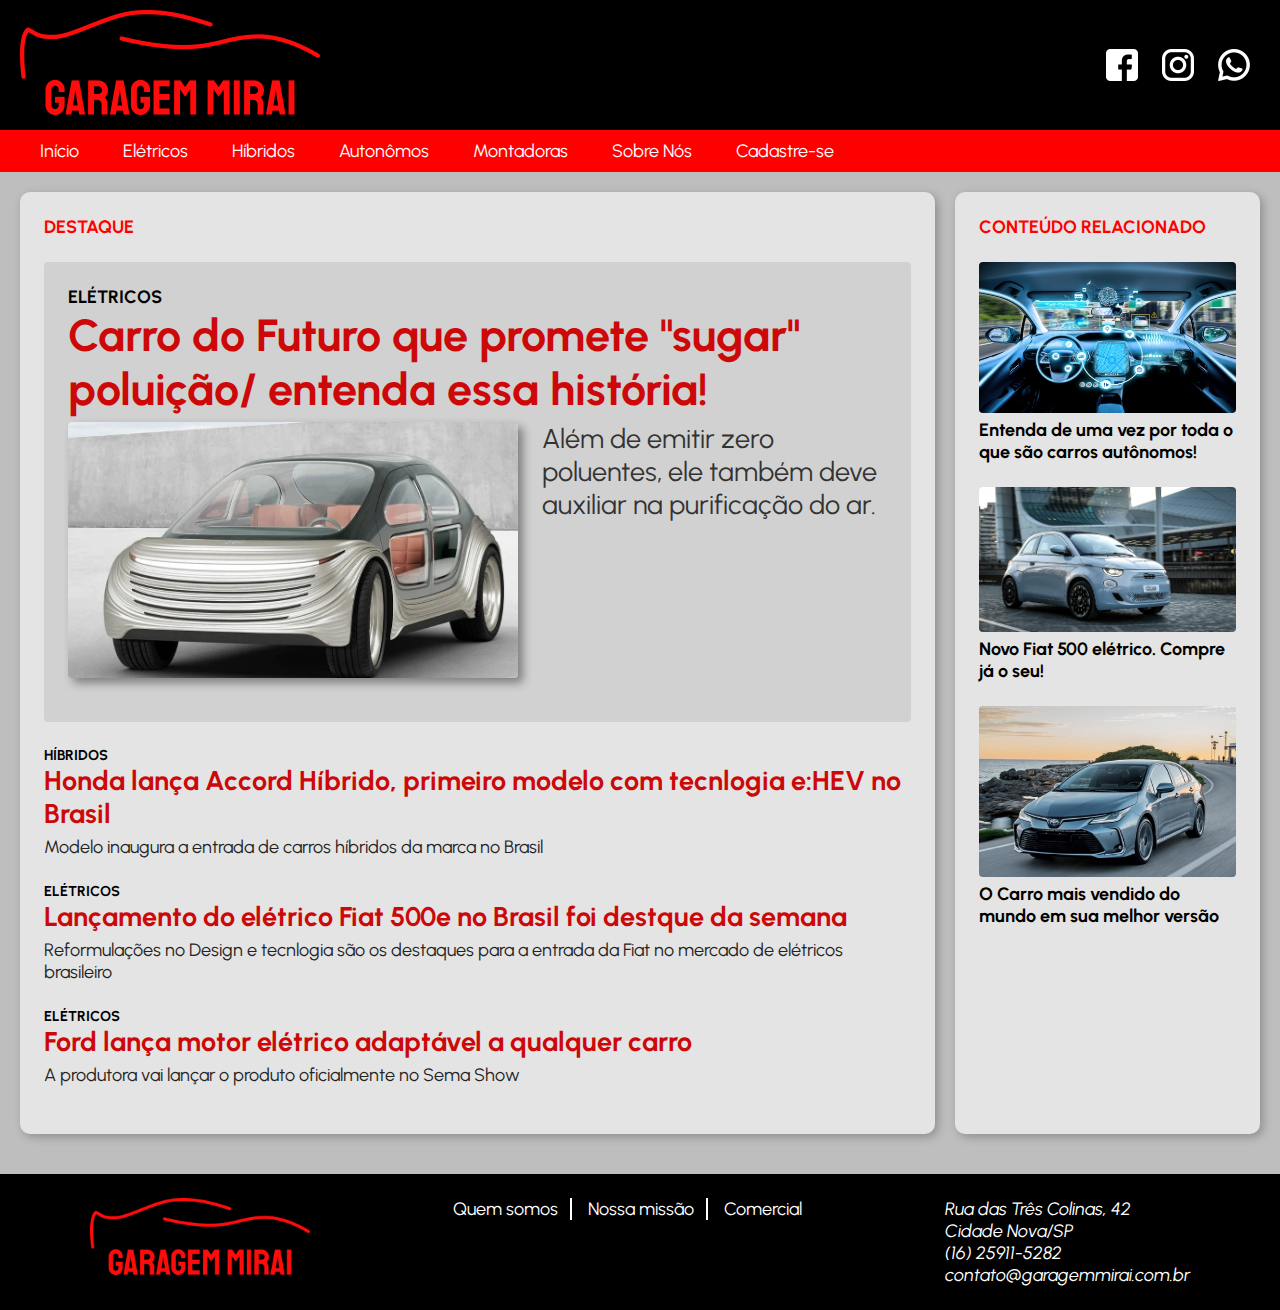
<file: index.html>
<!DOCTYPE html>
<html lang="pt-br">

<head>
    <meta charset="UTF-8">
    <meta http-equiv="X-UA-Compatible" content="IE=edge">
    <meta name="viewport" content="width=device-width, initial-scale=1.0">
    <link rel="stylesheet" href="style.css">
    <title>Garagem Mirai</title>
    <link rel="apple-touch-icon" sizes="180x180" href="/apple-touch-icon.png">
    <link rel="icon" type="image/png" sizes="32x32" href="/favicon-32x32.png">
    <link rel="icon" type="image/png" sizes="16x16" href="/favicon-16x16.png">
    <link rel="manifest" href="/site.webmanifest">
</head>

<body>
    <header>
        <a href="./">
            <img id="logo" src="img/garagemmirai300.png" alt="Garagem Mirai">
        </a>
        <nav id="social">
            <ul>
                <li>
                    <a href="#">
                        <img src="img/facebook.png" alt="Facebook">
                        <span>/GaragemMirai</span>
                    </a>
                </li>
                <li>
                    <a href="#">
                        <img src="img/instagram.png" alt="Instagram">
                        <span>/GaragemMirai</span>
                    </a>
                </li>
                <li>
                    <a href="#">
                        <img src="img/whatsapp.png" alt="Whatspp">
                        <span>(16) 25911-5282</span>
                    </a>
                </li>
            </ul>
        </nav>
    </header>

    <nav id="menu">
        <div id="menu-pequeno">
            <input type="checkbox">
            <span></span>
            <ul>
                <li><a href="./">Início</a></li>
                <li><a href="categoria-eletricos.html">Elétricos</a></li>
                <li><a href="#">Híbridos</a></li>
                <li><a href="#">Autonômos</a></li>
                <li><a href="#">Montadoras</a></li>
                <li><a href="sobre-nos.html">Sobre Nós</a></li>
                <li><a href="contato.html">Cadastre-se</a></li>
            </ul>
        </div>
    </nav>

    <div id="content">
        <main>

            <h1>Destaque</h1>
            <article class="destaque">
                <h2>Elétricos</h2>
                <h1><a href="carro-poluição.html">Carro do Futuro que promete "sugar" poluição/ entenda essa história!</a></h1>

                <div class="imagem">
                    <img src="img/carro-poluicao/carro-poluicao.jpg" alt="Carro do Futuro que suga a poluição" title="Foto: Conceito do Carro Divulgação">
                <p> Além de emitir zero poluentes, ele também deve auxiliar na purificação do ar.</p>
            </div>

            </article>

            <article>
                <h2>Híbridos</h2>
                <h1><a href="honda-accord-hibrido.html">Honda lança Accord Híbrido, primeiro modelo com tecnlogia e:HEV no Brasil</a></h1>
                <p>Modelo inaugura a entrada de carros híbridos da marca no Brasil</p>
            </article>

            <article>
                <h2>Elétricos</h2>
                <h1><a href="lancamento-fiat-500e.html">Lançamento do elétrico Fiat 500e no Brasil foi destque da semana</a></h1>
                <p>Reformulações no Design e tecnlogia são os destaques para a entrada da Fiat no mercado de elétricos brasileiro</p>
            </article>

            <article>
                <h2>Elétricos</h2>
                <h1><a href="ford-motor-adaptavel.html">
                        Ford lança motor elétrico adaptável a qualquer carro</a></h1>
                <p>A produtora vai lançar o produto oficialmente no Sema Show</p>
            </article>

        </main>
        <aside>
            <h1>Conteúdo Relacionado</h1>
            <article>
                <img src="img/conteudo-relacionado/anuncio-carro-autonomos-oul.jpg" alt="Anúncio: Matéria Carros Autônomos Oul" title="Anúncio: Matéria Carros Autônomos Oul">
                <h1><a href="https://www.uol.com.br/carros/reportagens-especiais/transporte-do-futuro---carro-autonomo/#page2" target="_blank" rel="nofollow">Entenda de uma vez por toda o que são carros autônomos!</a></h1>
            </article>

            <article>
                <img src="img/conteudo-relacionado/anuncio-fiat-500e .jpg" alt="Anúncio: compre agora o novo Fiat 500e" title="Anúncio: compre agora o novo Fiat 500e">
                <h1><a href="https://500e.fiat.com.br/#/" target="_blank" rel="nofollow">Novo Fiat 500 elétrico. Compre já o seu!</a></h1>
            </article>

            
            <article>
                <img src="img/conteudo-relacionado/anuncio-corolla-hibrido.jpg" alt="Anúncio: Corolla Híbrido" title="Anúncio: Corolla Híbrido">
                <h1><a href="https://www.toyota.com.br/modelos/corolla/" target="_blank" rel="nofollow">O Carro mais vendido do mundo em sua melhor versão</a></h1>
            </article>

        </aside>
    </div>

    <footer>
        <img src="img/garagemmirai300.png" alt="Garagem Mirai">
        <ul>
            <li><a href="sobre-nos.html">Quem somos</a></li>
            <li><a href="sobre-nos.html">Nossa missão</a></li>
            <li><a href="sobre-nos.html">Comercial</a></li>
        </ul>
        <address>
            Rua das Três Colinas, 42<br>
            Cidade Nova/SP<br>
            <a href="tel:+5516259115282">(16) 25911-5282</a><br>
            <a href="mailto:contato@garagemmirai.com.br">contato@garagemmirai.com.br</a>
        </address>
    </footer>
</body>

</html>
</file>
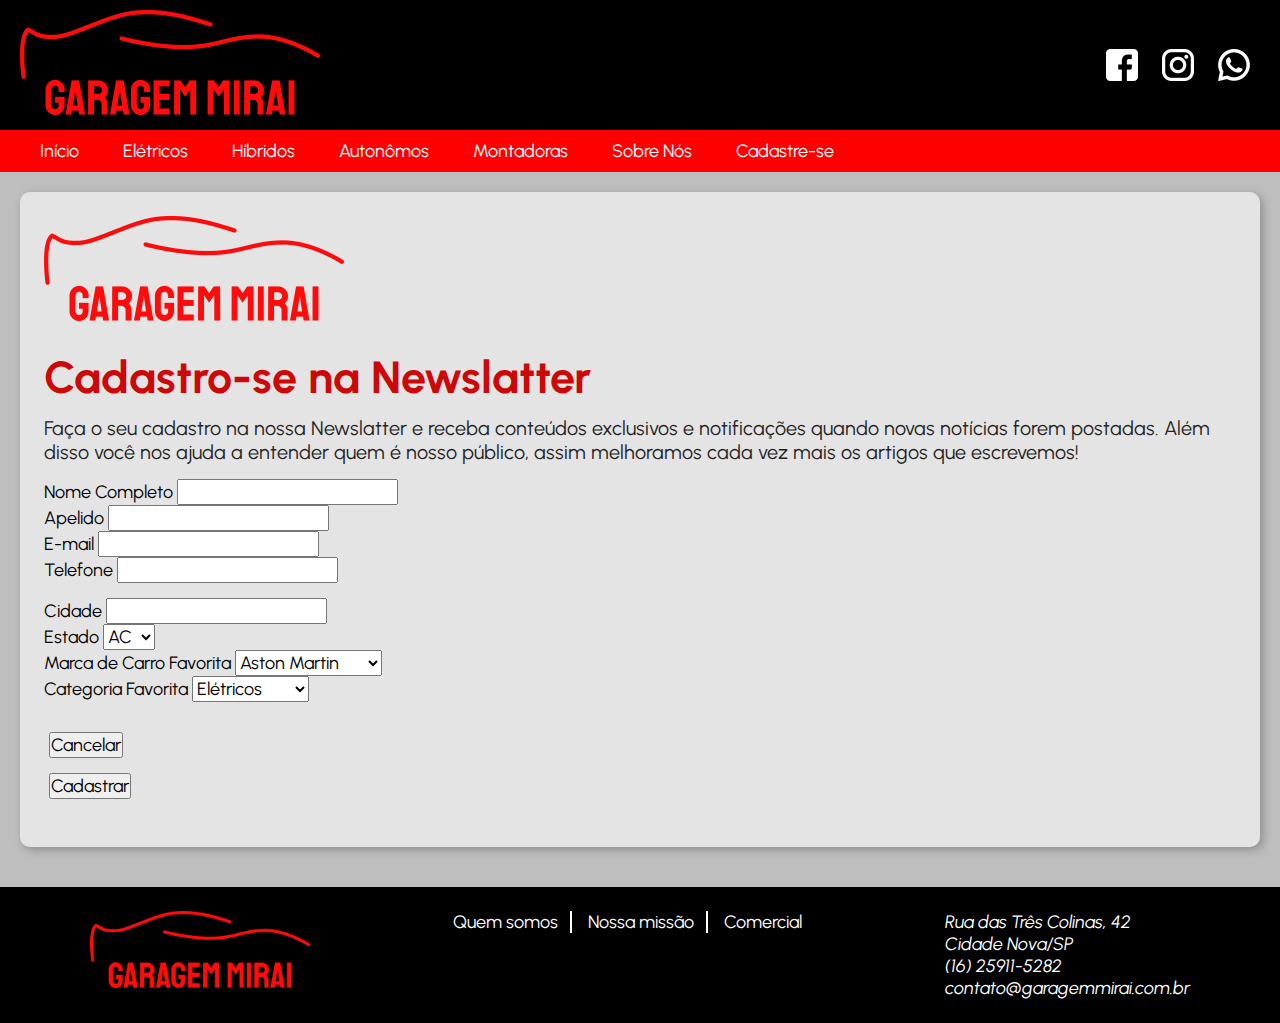
<file: cadastro.html>
<!DOCTYPE html>
<html lang="pt-br">

<head>
    <meta charset="UTF-8">
    <meta http-equiv="X-UA-Compatible" content="IE=edge">
    <meta name="viewport" content="width=device-width, initial-scale=1.0">
    <link rel="stylesheet" href="https://stackpath.bootstrapcdn.com/bootstrap/4.1.3/css/bootstrap.min.css" integrity="sha384-MCw98/SFnGE8fJT3GXwEOngsV7Zt27NXFoaoApmYm81iuXoPkFOJwJ8ERdknLPMO" crossorigin="anonymous">
    <link rel="stylesheet" href="style.css">
    <title>Cadastro - Garagem Mirai</title>
    <link rel="apple-touch-icon" sizes="180x180" href="/apple-touch-icon.png">
    <link rel="icon" type="image/png" sizes="32x32" href="/favicon-32x32.png">
    <link rel="icon" type="image/png" sizes="16x16" href="/favicon-16x16.png">
    <link rel="manifest" href="/site.webmanifest">

  <style>
       
  </style>

</head>
<body>
    <header>
        <a href="./">
            <img id="logo" src="img/garagemmirai300.png" alt="Garagem Mirai">
        </a>
        <nav id="social">
            <ul>
                <li>
                    <a href="#">
                        <img src="img/facebook.png" alt="Facebook">
                        <span>/GaragemMirai</span>
                    </a>
                </li>
                <li>
                    <a href="#">
                        <img src="img/instagram.png" alt="Instagram">
                        <span>/GaragemMirai</span>
                    </a>
                </li>
                <li>
                    <a href="#">
                        <img src="img/whatsapp.png" alt="Whatspp">
                        <span>(16) 25911-5282</span>
                    </a>
                </li>
            </ul>
        </nav>
    </header>

    <nav id="menu">
        <div id="menu-pequeno">
            <input type="checkbox">
            <span></span>
            <ul>
                <li><a href="./">Início</a></li>
                <li><a href="categoria-eletricos.html">Elétricos</a></li>
                <li><a href="#">Híbridos</a></li>
                <li><a href="#">Autonômos</a></li>
                <li><a href="#">Montadoras</a></li>
                <li><a href="sobre-nos.html">Sobre Nós</a></li>
                <li><a href="cadastro.html">Cadastre-se</a></li>
            </ul>
        </div>
    </nav>

    <div id="content">
        <main>
            <a href="./">
                <img id="logo" src="img/garagemmirai300.png" alt="Garagem Mirai">
            </a>
            <article class="conteudo">
                    <h1 id="titulo" style="font-weight: bold; font-size: 2.5rem;">Cadastro-se na Newslatter</h1>
                    <p style="font-size: 1.1rem;">Faça o seu cadastro na nossa Newslatter e receba conteúdos exclusivos e notificações quando novas notícias forem postadas. Além disso você nos ajuda a entender quem é nosso público, assim melhoramos cada vez mais os artigos que escrevemos!</p>
                    <div>
                        <form >
                            <div class="row">
                                <div class="col-md-4 offset-md-0">
                                    <label>Nome Completo</label>
                                    <input type="text" class="form-control" name="nome">
                                </div>
                                <div class="col-md-2 offset-md-0">
                                    <label>Apelido</label>
                                    <input type="text" class="form-control" name="apelido">
                                </div>
                                <div class="col-md-4">
                                    <label>E-mail</label>
                                    <input type="email" class="form-control" name="email">
                                </div>
                                <div class="col-md-2 offset-md-0">
                                    <label>Telefone</label>
                                    <input type="text" class="form-control" name="nome">
                                </div>
                            </div>

                            <div class="row">
                                 <div class="col-md-2 offset-md-1">
                                    <label>Cidade</label>
                                    <input type="text" class="form-control" name="cidade">
                                </div>
                                <div class="col-md-1">
                                    <label>Estado</label>
                                   <select class="form-control">
                                       <option>AC</option>
                                       <option>SP</option>
                                       <option>AP</option>
                                       <option>AM</option>
                                       <option>BA</option>
                                       <option>CE</option>
                                       <option>ES</option>
                                       <option>GO</option>
                                       <option>MA</option>
                                       <option>MT</option>
                                       <option>MS</option>
                                       <option>MG</option>
                                       <option>PA</option>
                                       <option>PB</option>
                                       <option>PR</option>
                                       <option>PE</option>
                                       <option>PI</option>
                                       <option>RJ</option>
                                       <option>RN</option>
                                       <option>RS</option>
                                       <option>RO</option>
                                       <option>RR</option>
                                       <option>SC</option>
                                       <option>SP</option>
                                       <option>SE</option>
                                       <option>TO</option>
                                       <option>DF</option>
                                   </select>
                                </div>

                                <div class="col-md-3 offset-md-0">
                                    <label>Marca de Carro Favorita</label>
                                    <select class="form-control">
                                        <option>Aston Martin</option>
                                        <option>Chevrolet</option>
                                        <option>Bentley</option>
                                        <option>BMW</option>
                                        <option>Caoa Cherry</option>
                                        <option>Chevrolet</option>
                                        <option>Chrysler</option>
                                        <option>Citroën</option>
                                        <option>Dodge</option>
                                        <option>Ferrari</option>
                                        <option>Fiat</option>
                                        <option>Ford</option>
                                        <option>Honda</option>
                                        <option>Husqvarna</option>
                                        <option>Hyundai</option>
                                        <option>JAC</option>
                                        <option>Jaguar</option>
                                        <option>Jeep</option>
                                        <option>Kia</option>
                                        <option>Lamborghini</option>
                                        <option>Land Rover</option>
                                        <option>Lexus</option>
                                        <option>Lifan</option>
                                        <option>Maserati</option>
                                        <option>McLaren</option>
                                        <option>Mercedes-Benz</option>
                                        <option>Mini</option>
                                        <option>Mitsubishi</option>
                                        <option>Nissan</option>
                                        <option>Peugeot</option>
                                        <option>Porsche</option>
                                        <option>RAM</option>
                                        <option>Renault</option>
                                        <option>Rolls Royce</option>
                                        <option>Royal Enfield</option>
                                        <option>Smart</option>
                                        <option>Sabaru</option>
                                        <option>Suzuki</option>
                                        <option>Tesla</option>
                                        <option>Triumph</option>
                                        <option>Troller</option>
                                        <option>Wolkswagen</option>
                                        <option>Volvo</option>
                                        <option>Yamaha</option>
                                    </select>
                                </div>
                             

                                <div class="col-md-3">
                                <label>Categoria Favorita</label>
                                   <select class="form-control">
                                       <option>Elétricos</option>
                                       <option>Híbridos</option>
                                       <option>Autonômos</option>
                                       <option>Montadoras</option>
                                   </select>
                                </div>
                            </div>
                            <div class="row">
                                <div class="cold-md-3 offset-md-5">
                                    <button type="danger" class="btn btn-danger">Cancelar</button>
                                </div>
                                <div class="cold-md-3">
                                    
                                    <button type="button" class="btn btn-success">Cadastrar</button>
                                </div>
                           
                            </div>
                        </form>
                    </div>
            </article>
        </main>
    </div>
    
    <footer>
        <img src="img/garagemmirai300.png" alt="Garagem Mirai">
        <ul>
            <li><a href="sobre-nos.html">Quem somos</a></li>
            <li><a href="sobre-nos.html">Nossa missão</a></li>
            <li><a href="sobre-nos.html">Comercial</a></li>
        </ul>
        <address>
            Rua das Três Colinas, 42<br>
            Cidade Nova/SP<br>
            <a href="tel:+5516259115282">(16) 25911-5282</a><br>
            <a href="mailto:contato@garagemmirai.com.br">contato@garagemmirai.com.br</a>
        </address>
    </footer>

    <script src="https://code.jquery.com/jquery-3.3.1.slim.min.js" integrity="sha384-q8i/X+965DzO0rT7abK41JStQIAqVgRVzpbzo5smXKp4YfRvH+8abtTE1Pi6jizo" crossorigin="anonymous"></script>
    <script src="https://cdnjs.cloudflare.com/ajax/libs/popper.js/1.14.3/umd/popper.min.js" integrity="sha384-ZMP7rVo3mIykV+2+9J3UJ46jBk0WLaUAdn689aCwoqbBJiSnjAK/l8WvCWPIPm49" crossorigin="anonymous"></script>
    <script src="https://stackpath.bootstrapcdn.com/bootstrap/4.1.3/js/bootstrap.min.js" integrity="sha384-ChfqqxuZUCnJSK3+MXmPNIyE6ZbWh2IMqE241rYiqJxyMiZ6OW/JmZQ5stwEULTy" crossorigin="anonymous"></script>
</body>
</html>
</file>
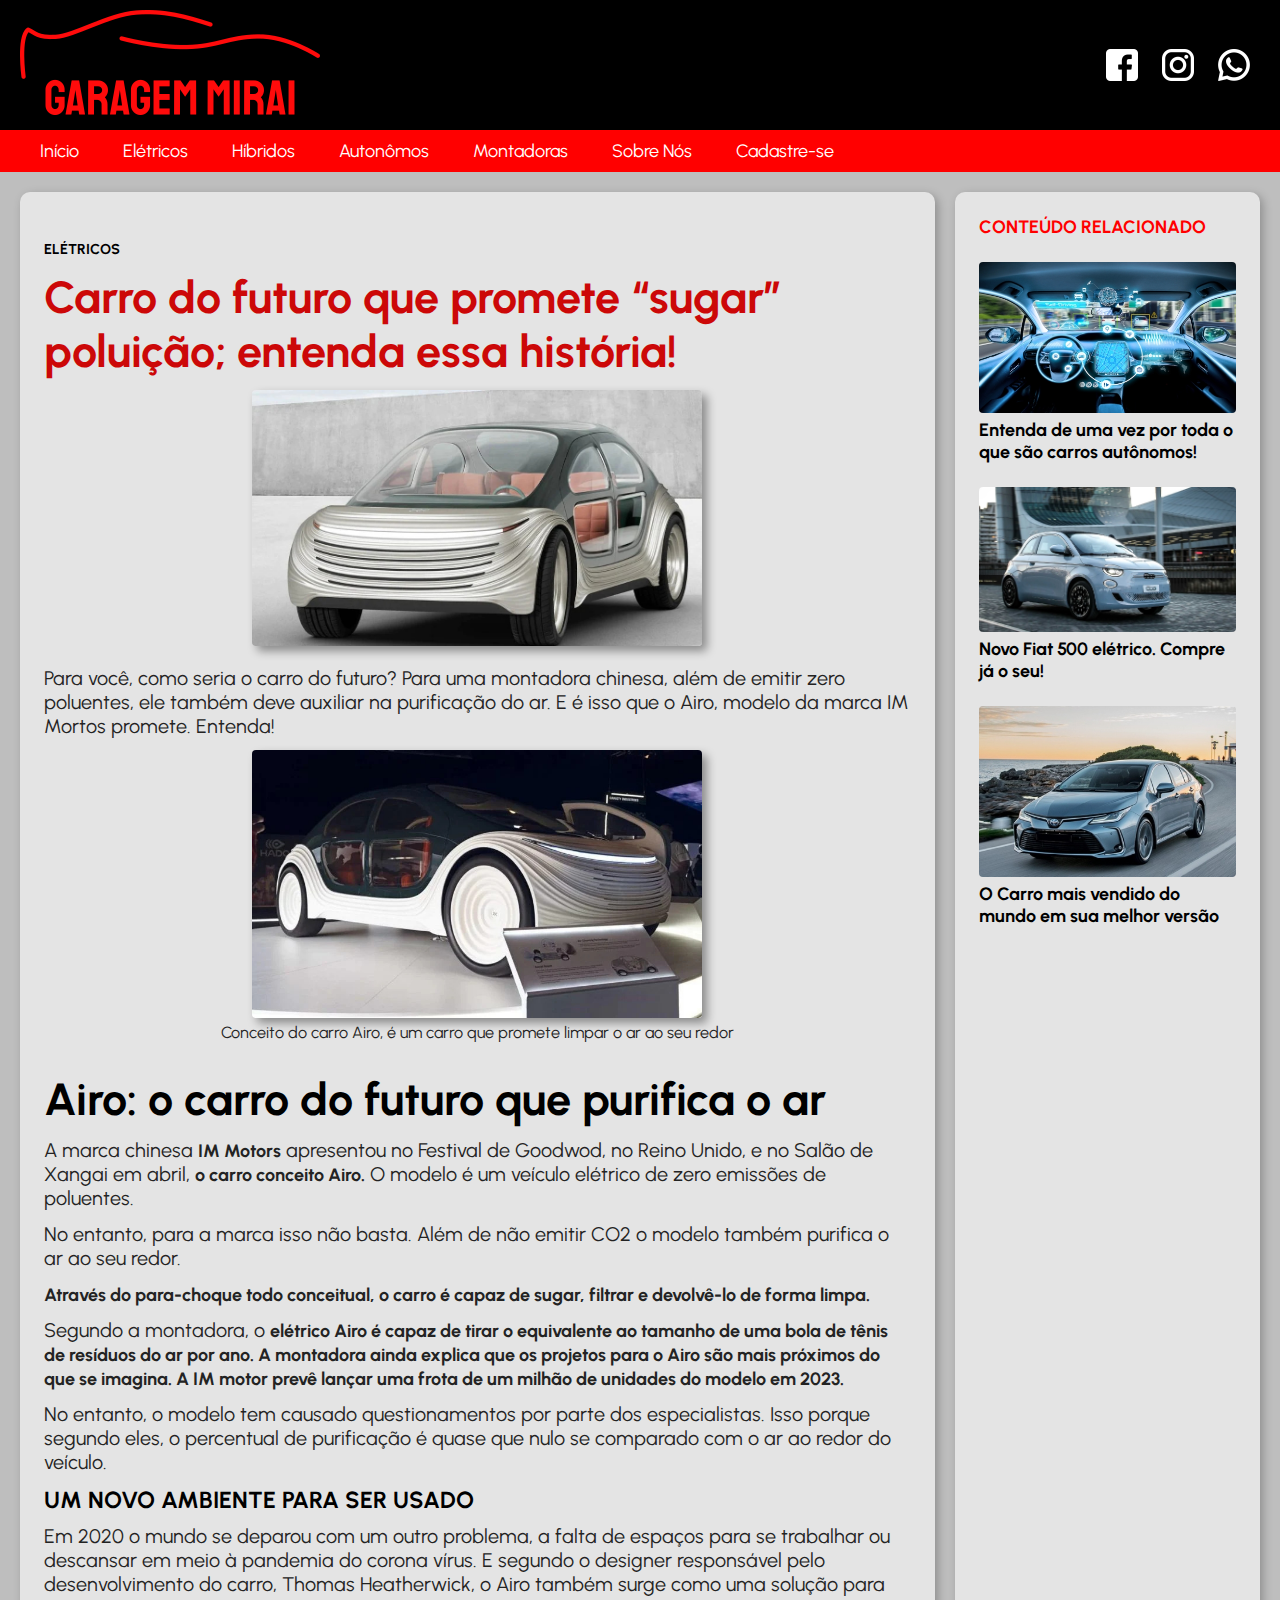
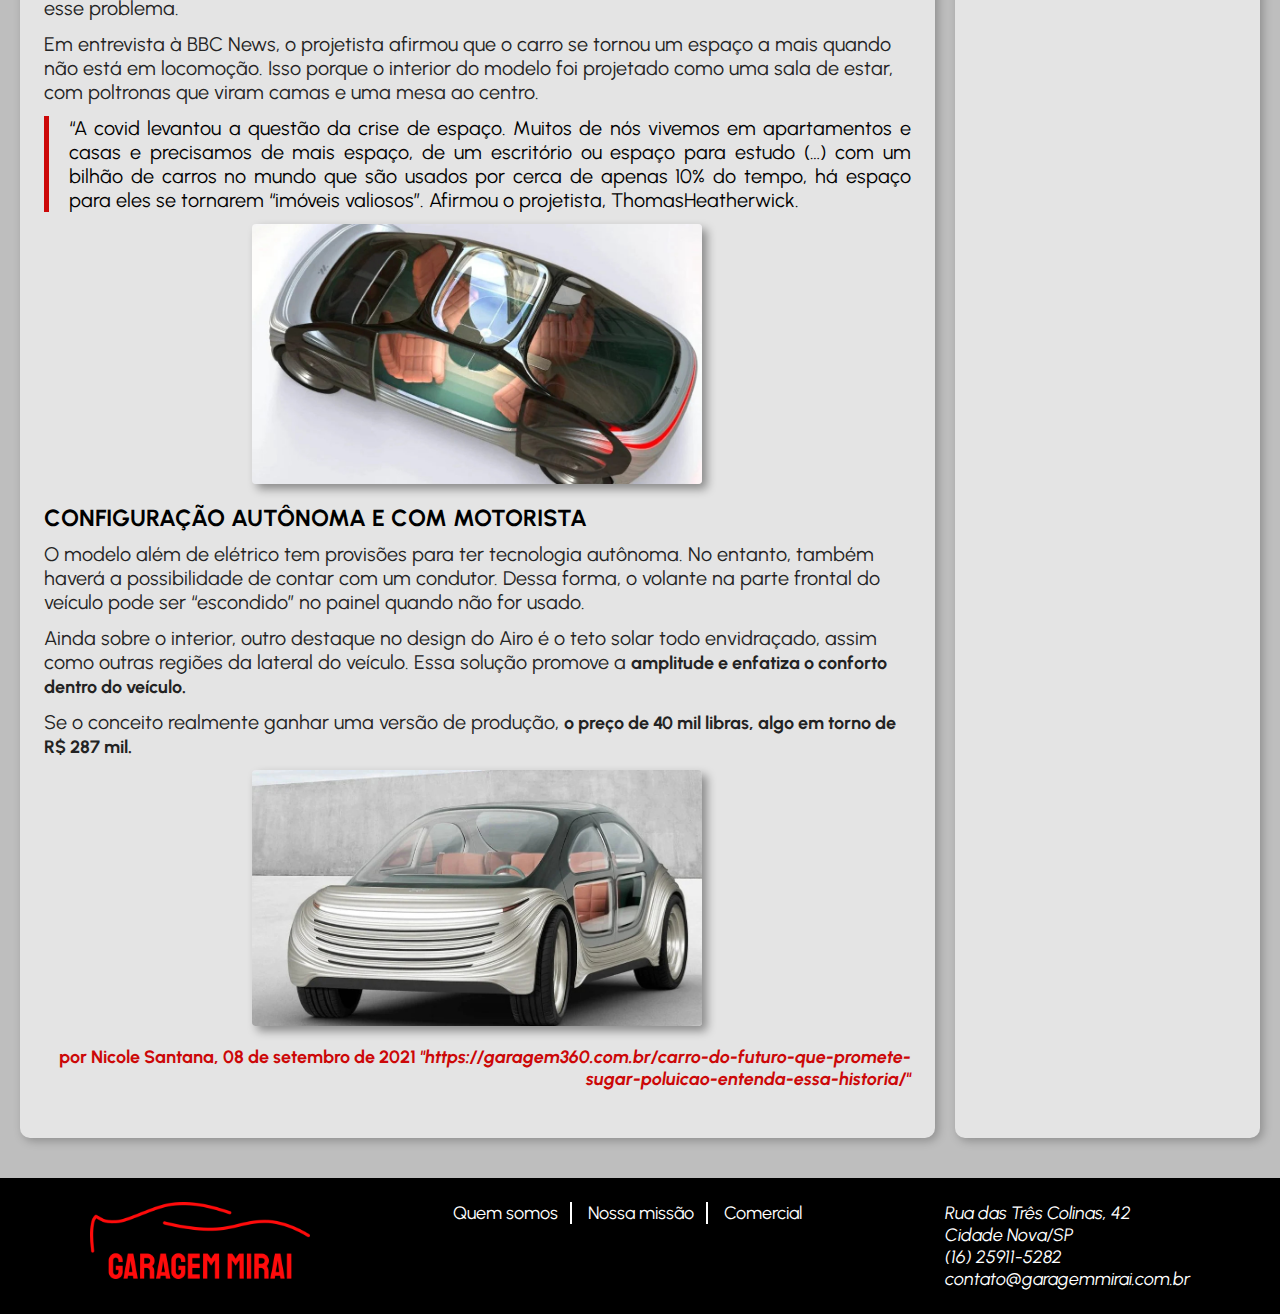
<file: carro-poluição.html>
<!DOCTYPE html>
<html lang="pt-br">

<head>
    <meta charset="UTF-8">
    <meta http-equiv="X-UA-Compatible" content="IE=edge">
    <meta name="viewport" content="width=device-width, initial-scale=1.0">
    <link rel="stylesheet" href="style.css">
    <title>Carro do Futuro que promete "sugar" poluição/ entenda essa história!</title>
    <link rel="apple-touch-icon" sizes="180x180" href="/apple-touch-icon.png">
    <link rel="icon" type="image/png" sizes="32x32" href="/favicon-32x32.png">
    <link rel="icon" type="image/png" sizes="16x16" href="/favicon-16x16.png">
    <link rel="manifest" href="/site.webmanifest">
    <link rel="shortcut icon" href="favicon.ico" type="image/x-icon">
</head>
<body>
    <header> 
      <a href="./">
        <img id="logo" src="img/garagemmirai300.png" alt="Garagem Mirai">
    </a>
    <nav id="social">
        <ul>
            <li>
                <a href="#">
                    <img src="img/facebook.png" alt="Facebook">
                    <span>/GaragemMirai</span>
                </a>
            </li>
            <li>
                <a href="#">
                    <img src="img/instagram.png" alt="Instagram">
                    <span>/GaragemMirai</span>
                </a>
            </li>
            <li>
                <a href="#">
                    <img src="img/whatsapp.png" alt="Whatspp">
                    <span>(16) 25911-5282</span>
                </a>
            </li>
        </ul>
    </nav>
</header>

<nav id="menu">
       <div id="menu-pequeno">
        <input type="checkbox">
        <span></span>
        <ul>
            <li><a href="./">Início</a></li>
            <li><a href="categoria-eletricos.html">Elétricos</a></li>
            <li><a href="#">Híbridos</a></li>
            <li><a href="#">Autonômos</a></li>
            <li><a href="#">Montadoras</a></li>
            <li><a href="sobre-nos.html">Sobre Nós</a></li>
            <li><a href="contato.html">Cadastre-se</a></li>
        </ul>
    </div>
</nav>

    <div id="content">
        <main>
            
            <article class="conteudo">
                <h2>Elétricos</h2>
                <h1 id="titulo">Carro do futuro que promete “sugar” poluição; entenda essa história!</h1>

                <div class="imagem">
                    <img src="img/carro-poluicao/carro-poluicao.jpg" alt="Carro que suga a poluição" title="Foto: Conceito do Carro Divulgação" >
                </div>
                <p>Para você, como seria o carro do futuro? Para uma montadora chinesa, além de emitir zero poluentes, ele também deve auxiliar na purificação do ar. E é isso que o Airo, modelo da marca IM Mortos promete. Entenda!</p>

               
                <div class="imagem">
                    <figure><img src="img/carro-poluicao/carro-poluicao-01.jpg" alt="Protótipo do Airo, carro que suga a poluição" title="Foto: Prótipo do Airo" >
                    <figcaption>Conceito do carro Airo, é um carro que promete limpar o ar ao seu redor</figcaption></figure>
                </div>

                <h1>Airo: o carro do futuro que purifica o ar</h1>
                <p>A marca chinesa <strong>IM Motors</strong> apresentou no Festival de Goodwod, no Reino Unido, e no Salão de Xangai em abril, <strong>o carro conceito Airo.</strong> O modelo é um veículo elétrico de zero emissões de poluentes.</p>
          
                <p>No entanto, para a marca isso não basta. Além de não emitir CO2 o modelo também purifica o ar ao seu redor.</p>
        
                <p><strong>Através do para-choque todo conceitual, o carro é capaz de sugar, filtrar e devolvê-lo de forma limpa.</strong></p>
        
                <p>Segundo a montadora, o <strong>elétrico Airo é capaz de tirar o equivalente ao tamanho de uma bola de tênis de resíduos do ar por ano. A montadora ainda explica que os projetos para o Airo são mais próximos do que se imagina. A IM motor prevê lançar uma frota de um milhão de unidades do modelo em 2023.</strong></p>

                <p>No entanto, o modelo tem causado questionamentos por parte dos especialistas. Isso porque segundo eles, o percentual de purificação é quase que nulo se comparado com o ar ao redor do veículo.</p>
    
                <h2 id="titulo-secundario">Um novo ambiente para ser usado</h2>
        
                <p>Em 2020 o mundo se deparou com um outro problema, a falta de espaços para se trabalhar ou descansar em meio à pandemia do corona vírus. E segundo o designer responsável pelo desenvolvimento do carro, Thomas Heatherwick, o Airo também surge como uma solução para esse problema.</p>

                <p>Em entrevista à BBC News, o projetista afirmou que o carro se tornou um espaço a mais quando não está em locomoção. Isso porque o interior do modelo foi projetado como uma sala de estar, com poltronas que viram camas e uma mesa ao centro.</p>
                <blockquote id="citacao">
                    <p>“A covid levantou a questão da crise de espaço. Muitos de nós vivemos em apartamentos e casas e precisamos de mais espaço, de um escritório ou espaço para estudo (…) com um bilhão de carros no mundo que são usados por cerca de apenas 10% do tempo, há espaço para eles se tornarem “imóveis valiosos”. Afirmou o projetista, ThomasHeatherwick.</p>
                </blockquote>

                <div class="imagem">
                    <img src="img/carro-poluicao/carro-poluicao-02.jpg" alt="Protótipo do Airo, carro que suga a poluição" title="Foto: Prótipo do Airo" >
                </div>

                <h2 id="titulo-secundario"> Configuração autônoma e com motorista</h2>

                <p>O modelo além de elétrico tem provisões para ter tecnologia autônoma. No entanto, também haverá a possibilidade de contar com um condutor. Dessa forma, o volante na parte frontal do veículo pode ser “escondido” no painel quando não for usado.</p>
            
                <p>Ainda sobre o interior, outro destaque no design do Airo é o teto solar todo envidraçado, assim como outras regiões da lateral do veículo. Essa solução promove a <strong>amplitude e enfatiza o conforto dentro do veículo.</strong></p>
            
                <p>Se o conceito realmente ganhar uma versão de produção, <strong>o preço de 40 mil libras, algo em torno de R$ 287 mil.</strong></p>

                <div class="imagem">
                    <img src="img/carro-poluicao/carro-poluicao.jpg" alt="Carro que suga a poluição" title="Foto: Conceito do Carro Divulgação" >
                </div>

                <blockquote id="referencia">
                    <strong>
                        <a href="https://garagem360.com.br/carro-do-futuro-que-promete-sugar-poluicao-entenda-essa-historia/" target="_blank" rel="author">por Nicole Santana, 08 de setembro de 2021 <em>"https://garagem360.com.br/carro-do-futuro-que-promete-sugar-poluicao-entenda-essa-historia/"</em></strong></a>
                </blockquote>
            </article>

        </main>
        <aside>
        <h1>Conteúdo Relacionado</h1>
            <article>
                <img src="img/conteudo-relacionado/anuncio-carro-autonomos-oul.jpg" alt="Anúncio: Matéria Carros Autônomos Oul" title="Anúncio: Matéria Carros Autônomos Oul">
                <h1><a href="https://www.uol.com.br/carros/reportagens-especiais/transporte-do-futuro---carro-autonomo/#page2" target="_blank" rel="nofollow">Entenda de uma vez por toda o que são carros autônomos!</a></h1>
            </article>

            <article>
                <img src="img/conteudo-relacionado/anuncio-fiat-500e .jpg" alt="Anúncio: compre agora o novo Fiat 500e" title="Anúncio: compre agora o novo Fiat 500e">
                <h1><a href="https://500e.fiat.com.br/#/" target="_blank" rel="nofollow">Novo Fiat 500 elétrico. Compre já o seu!</a></h1>
            </article>

            
            <article>
                <img src="img/conteudo-relacionado/anuncio-corolla-hibrido.jpg" alt="Anúncio: Corolla Híbrido" title="Anúncio: Corolla Híbrido">
                <h1><a href="https://www.toyota.com.br/modelos/corolla/" target="_blank" rel="nofollow">O Carro mais vendido do mundo em sua melhor versão</a></h1>
            </article>
           
        </aside>
    </div>
    
    <footer>
        <img src="img/garagemmirai300.png" alt="Garagem Mirai">
        <ul>
            <li><a href="sobre-nos.html">Quem somos</a></li>
            <li><a href="sobre-nos.html">Nossa missão</a></li>
            <li><a href="sobre-nos.html">Comercial</a></li>
        </ul>
        <address>
            Rua das Três Colinas, 42<br>
            Cidade Nova/SP<br>
            <a href="tel:+5516259115282">(16) 25911-5282</a><br>
            <a href="mailto:contato@garagemmirai.com.br">contato@garagemmirai.com.br</a>
        </address>
    </footer>
</body>
</html>
</file>
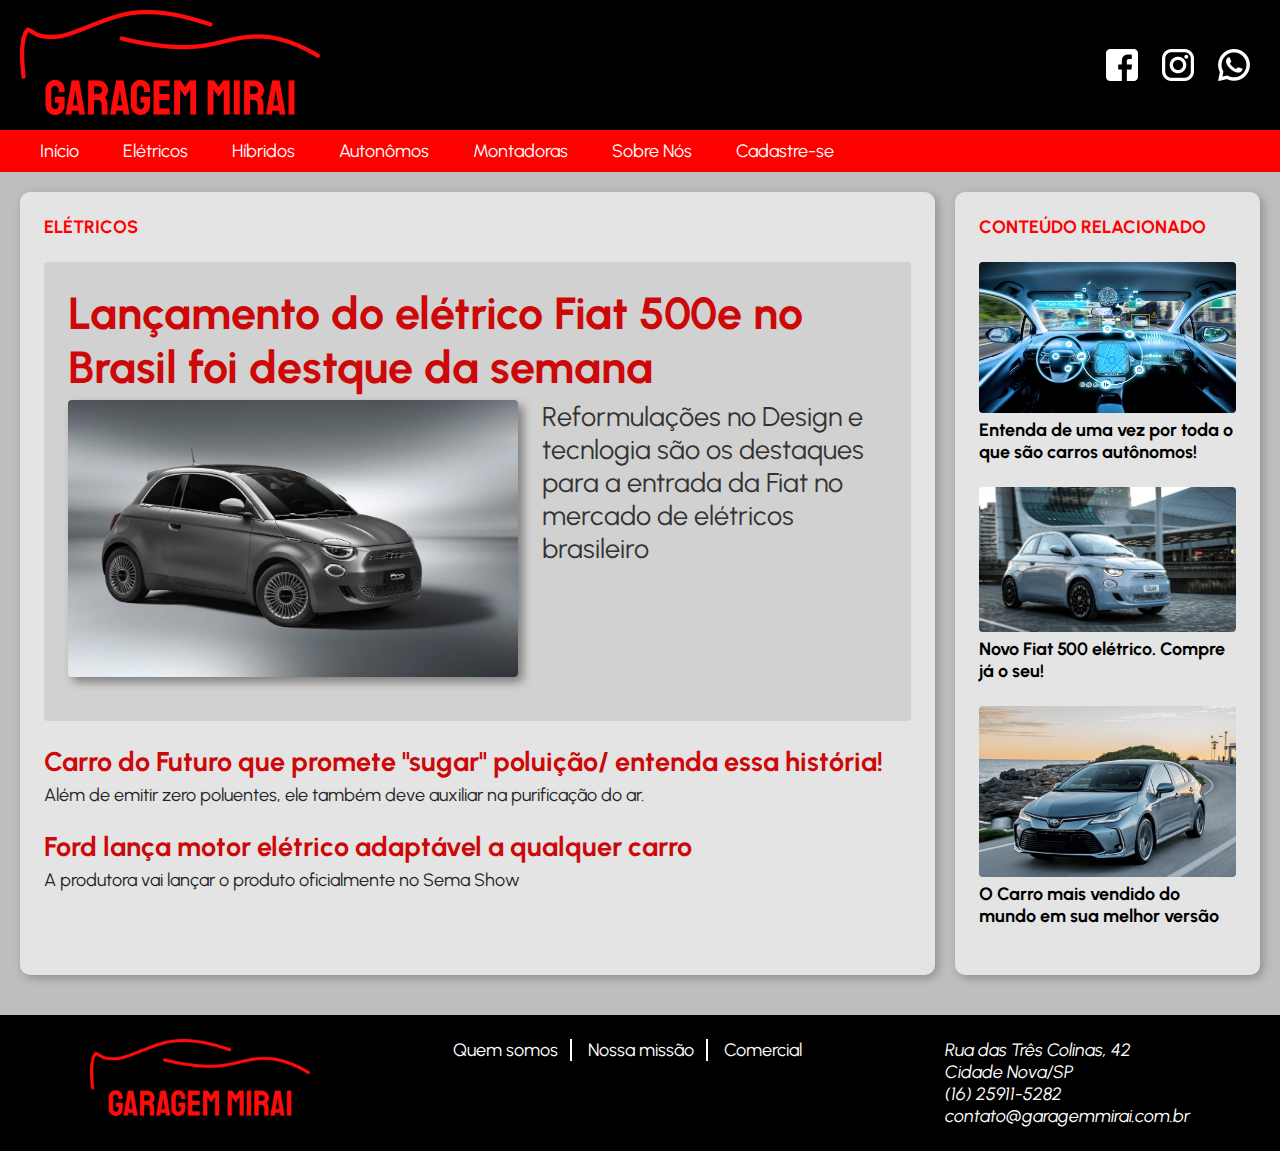
<file: categoria-eletricos.html>
<!DOCTYPE html>
<html lang="pt-br">

<head>
    <meta charset="UTF-8">
    <meta http-equiv="X-UA-Compatible" content="IE=edge">
    <meta name="viewport" content="width=device-width, initial-scale=1.0">
    <link rel="stylesheet" href="style.css">
    <title>Elétricos</title>
    <link rel="apple-touch-icon" sizes="180x180" href="/apple-touch-icon.png">
    <link rel="icon" type="image/png" sizes="32x32" href="/favicon-32x32.png">
    <link rel="icon" type="image/png" sizes="16x16" href="/favicon-16x16.png">
    <link rel="manifest" href="/site.webmanifest">
</head>

<body>
    <header>
        <a href="./">
            <img id="logo" src="img/garagemmirai300.png" alt="Garagem Mirai">
        </a>
        <nav id="social">
            <ul>
                <li>
                    <a href="#">
                        <img src="img/facebook.png" alt="Facebook">
                        <span>/GaragemMirai</span>
                    </a>
                </li>
                <li>
                    <a href="#">
                        <img src="img/instagram.png" alt="Instagram">
                        <span>/GaragemMirai</span>
                    </a>
                </li>
                <li>
                    <a href="#">
                        <img src="img/whatsapp.png" alt="Whatspp">
                        <span>(16) 25911-5282</span>
                    </a>
                </li>
            </ul>
        </nav>
    </header>

    <nav id="menu">
        <div id="menu-pequeno">
            <input type="checkbox">
            <span></span>
            <ul>
                <li><a href="./">Início</a></li>
                <li><a href="categoria-eletricos.html">Elétricos</a></li>
                <li><a href="#">Híbridos</a></li>
                <li><a href="#">Autonômos</a></li>
                <li><a href="#">Montadoras</a></li>
                <li><a href="sobre-nos.html">Sobre Nós</a></li>
                <li><a href="contato.html">Cadastre-se</a></li>
            </ul>
        </div>
    </nav>

    <div id="content">
        <main>

            <h1>Elétricos</h1>
            <article class="destaque">
                <h1><a href="lancamento-fiat-500e.html">Lançamento do elétrico Fiat 500e no Brasil foi destque da semana</a></h1>
              
                <div class="imagem">
                    <img src="img/fiat500e/fiat500e.jpg" alt="Fiat 500e" title="Foto: 
                    Fiat 500e">
                    <p>Reformulações no Design e tecnlogia são os destaques para a entrada da Fiat no mercado de elétricos brasileiro</p>
              </div>
  

            </article>

            <article>
                <h1><a href="carro-poluição.html">Carro do Futuro que promete "sugar" poluição/ entenda essa história!</a></h1>
                <p> Além de emitir zero poluentes, ele também deve auxiliar na purificação do ar.</p>
            </article>

            <article>
                <h1><a href="ford-motor-adaptavel.html">
                        Ford lança motor elétrico adaptável a qualquer carro</a></h1>
                <p>A produtora vai lançar o produto oficialmente no Sema Show</p>
            </article>

        </main>
        <aside>
            <h1>Conteúdo Relacionado</h1>
            <article>
                <img src="img/conteudo-relacionado/anuncio-carro-autonomos-oul.jpg" alt="Anúncio: Matéria Carros Autônomos Oul" title="Anúncio: Matéria Carros Autônomos Oul">
                <h1><a href="https://www.uol.com.br/carros/reportagens-especiais/transporte-do-futuro---carro-autonomo/#page2" target="_blank" rel="nofollow">Entenda de uma vez por toda o que são carros autônomos!</a></h1>
            </article>

            <article>
                <img src="img/conteudo-relacionado/anuncio-fiat-500e .jpg" alt="Anúncio: compre agora o novo Fiat 500e" title="Anúncio: compre agora o novo Fiat 500e">
                <h1><a href="https://500e.fiat.com.br/#/" target="_blank" rel="nofollow">Novo Fiat 500 elétrico. Compre já o seu!</a></h1>
            </article>

            
            <article>
                <img src="img/conteudo-relacionado/anuncio-corolla-hibrido.jpg" alt="Anúncio: Corolla Híbrido" title="Anúncio: Corolla Híbrido">
                <h1><a href="https://www.toyota.com.br/modelos/corolla/" target="_blank" rel="nofollow">O Carro mais vendido do mundo em sua melhor versão</a></h1>
            </article>

        </aside>
    </div>

    <footer>
        <img src="img/garagemmirai300.png" alt="Garagem Mirai">
        <ul>
            <li><a href="sobre-nos.html">Quem somos</a></li>
            <li><a href="sobre-nos.html">Nossa missão</a></li>
            <li><a href="sobre-nos.html">Comercial</a></li>
        </ul>
        <address>
            Rua das Três Colinas, 42<br>
            Cidade Nova/SP<br>
            <a href="tel:+5516259115282">(16) 25911-5282</a><br>
            <a href="mailto:contato@garagemmirai.com.br">contato@garagemmirai.com.br</a>
        </address>
    </footer>
</body>

</html>
</file>
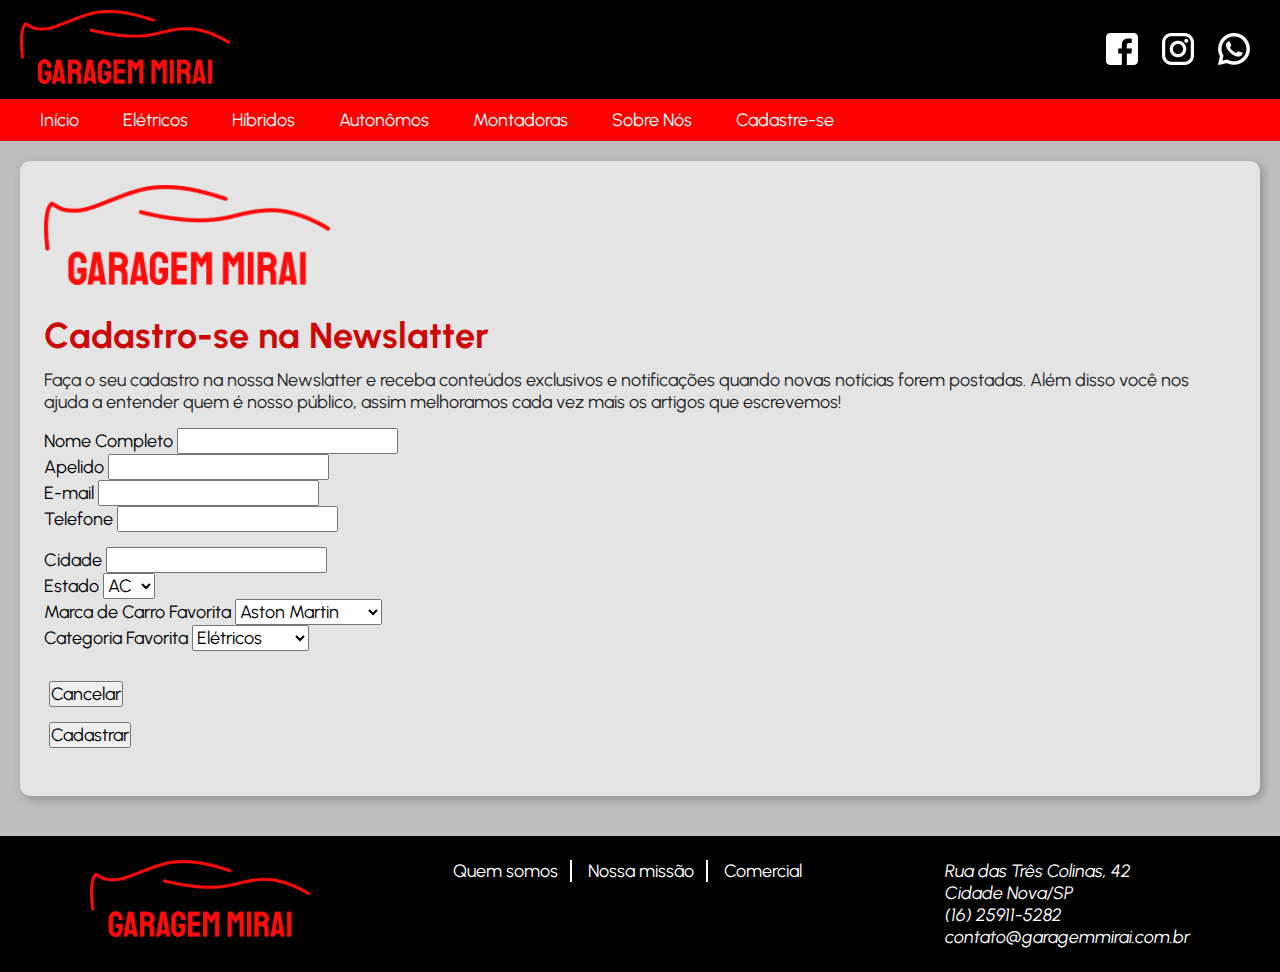
<file: contato.html>
<!DOCTYPE html>
<html lang="pt-br">

<head>
    <meta charset="UTF-8">
    <meta http-equiv="X-UA-Compatible" content="IE=edge">
    <meta name="viewport" content="width=device-width, initial-scale=1.0">
    <link rel="stylesheet" href="https://stackpath.bootstrapcdn.com/bootstrap/4.1.3/css/bootstrap.min.css" integrity="sha384-MCw98/SFnGE8fJT3GXwEOngsV7Zt27NXFoaoApmYm81iuXoPkFOJwJ8ERdknLPMO" crossorigin="anonymous">
    <link rel="stylesheet" href="style.css">
    <title>Cadastro - Garagem Mirai</title>
    <link rel="apple-touch-icon" sizes="180x180" href="/apple-touch-icon.png">
    <link rel="icon" type="image/png" sizes="32x32" href="/favicon-32x32.png">
    <link rel="icon" type="image/png" sizes="16x16" href="/favicon-16x16.png">
    <link rel="manifest" href="/site.webmanifest">
    <style>
        .image {
            width: 24%;
        }
        #logo {
            width: 70%;
        }
        html {
            width: 100vw;
            overflow-x: hidden;
        }
        @media screen and (min-height: 900px) {
            article{
                height: auto;
            }
            html {
                overflow-y: hidden;
            }
        }
    </style>
  <style>
       
  </style>

</head>
<body>
    <header>
        <a href="./">
            <img id="logo" src="img/garagemmirai300.png" alt="Garagem Mirai">
        </a>
        <nav id="social">
            <ul>
                <li>
                    <a href="#">
                        <img src="img/facebook.png" alt="Facebook">
                        <span>/GaragemMirai</span>
                    </a>
                </li>
                <li>
                    <a href="#">
                        <img src="img/instagram.png" alt="Instagram">
                        <span>/GaragemMirai</span>
                    </a>
                </li>
                <li>
                    <a href="#">
                        <img src="img/whatsapp.png" alt="Whatspp">
                        <span>(16) 25911-5282</span>
                    </a>
                </li>
            </ul>
        </nav>
    </header>

    <nav id="menu">
        <div id="menu-pequeno">
            <input type="checkbox">
            <span></span>
            <ul>
                <li><a href="./">Início</a></li>
                <li><a href="categoria-eletricos.html">Elétricos</a></li>
                <li><a href="#">Híbridos</a></li>
                <li><a href="#">Autonômos</a></li>
                <li><a href="#">Montadoras</a></li>
                <li><a href="sobre-nos.html">Sobre Nós</a></li>
                <li><a href="contato.html">Cadastre-se</a></li>
            </ul>
        </div>
    </nav>

    <div id="content">
        <main>
            <a href="./">
                <img class="image" src="img/garagemmirai300.png" alt="Garagem Mirai">
            </a>
            <article class="conteudo">
                    <h1 id="titulo" style="font-weight: bold; font-size: 2rem;">Cadastro-se na Newslatter</h1>
                    <p style="font-size: 1rem;">Faça o seu cadastro na nossa Newslatter e receba conteúdos exclusivos e notificações quando novas notícias forem postadas. Além disso você nos ajuda a entender quem é nosso público, assim melhoramos cada vez mais os artigos que escrevemos!</p>
                    <div>
                        <form >
                            <div class="row">
                                <div class="col-md-4 offset-md-0">
                                    <label>Nome Completo</label>
                                    <input type="text" class="form-control" name="nome">
                                </div>
                                <div class="col-md-2 offset-md-0">
                                    <label>Apelido</label>
                                    <input type="text" class="form-control" name="apelido">
                                </div>
                                <div class="col-md-4">
                                    <label>E-mail</label>
                                    <input type="email" class="form-control" name="email">
                                </div>
                                <div class="col-md-2 offset-md-0">
                                    <label>Telefone</label>
                                    <input type="text" class="form-control" name="nome">
                                </div>
                            </div>

                            <div class="row">
                                 <div class="col-md-2 offset-md-1">
                                    <label>Cidade</label>
                                    <input type="text" class="form-control" name="cidade">
                                </div>
                                <div class="col-md-1">
                                    <label>Estado</label>
                                   <select class="form-control">
                                       <option>AC</option>
                                       <option>SP</option>
                                       <option>AP</option>
                                       <option>AM</option>
                                       <option>BA</option>
                                       <option>CE</option>
                                       <option>ES</option>
                                       <option>GO</option>
                                       <option>MA</option>
                                       <option>MT</option>
                                       <option>MS</option>
                                       <option>MG</option>
                                       <option>PA</option>
                                       <option>PB</option>
                                       <option>PR</option>
                                       <option>PE</option>
                                       <option>PI</option>
                                       <option>RJ</option>
                                       <option>RN</option>
                                       <option>RS</option>
                                       <option>RO</option>
                                       <option>RR</option>
                                       <option>SC</option>
                                       <option>SP</option>
                                       <option>SE</option>
                                       <option>TO</option>
                                       <option>DF</option>
                                   </select>
                                </div>

                                <div class="col-md-3 offset-md-0">
                                    <label>Marca de Carro Favorita</label>
                                    <select class="form-control">
                                        <option>Aston Martin</option>
                                        <option>Chevrolet</option>
                                        <option>Bentley</option>
                                        <option>BMW</option>
                                        <option>Caoa Cherry</option>
                                        <option>Chevrolet</option>
                                        <option>Chrysler</option>
                                        <option>Citroën</option>
                                        <option>Dodge</option>
                                        <option>Ferrari</option>
                                        <option>Fiat</option>
                                        <option>Ford</option>
                                        <option>Honda</option>
                                        <option>Husqvarna</option>
                                        <option>Hyundai</option>
                                        <option>JAC</option>
                                        <option>Jaguar</option>
                                        <option>Jeep</option>
                                        <option>Kia</option>
                                        <option>Lamborghini</option>
                                        <option>Land Rover</option>
                                        <option>Lexus</option>
                                        <option>Lifan</option>
                                        <option>Maserati</option>
                                        <option>McLaren</option>
                                        <option>Mercedes-Benz</option>
                                        <option>Mini</option>
                                        <option>Mitsubishi</option>
                                        <option>Nissan</option>
                                        <option>Peugeot</option>
                                        <option>Porsche</option>
                                        <option>RAM</option>
                                        <option>Renault</option>
                                        <option>Rolls Royce</option>
                                        <option>Royal Enfield</option>
                                        <option>Smart</option>
                                        <option>Sabaru</option>
                                        <option>Suzuki</option>
                                        <option>Tesla</option>
                                        <option>Triumph</option>
                                        <option>Troller</option>
                                        <option>Wolkswagen</option>
                                        <option>Volvo</option>
                                        <option>Yamaha</option>
                                    </select>
                                </div>
                             

                                <div class="col-md-3">
                                <label>Categoria Favorita</label>
                                   <select class="form-control">
                                       <option>Elétricos</option>
                                       <option>Híbridos</option>
                                       <option>Autonômos</option>
                                       <option>Montadoras</option>
                                   </select>
                                </div>
                            </div>
                            <div class="row">
                                <div class="cold-md-3 offset-md-5">
                                    <button type="danger" class="btn btn-danger">Cancelar</button>
                                </div>
                                <div class="cold-md-3">
                                    
                                    <button type="button" class="btn btn-success">Cadastrar</button>
                                </div>
                           
                            </div>
                        </form>
                    </div>
            </article>
        </main>
    </div>
    <footer>
        <img src="img/garagemmirai300.png" alt="Garagem Mirai">
        <ul>
            <li><a href="sobre-nos.html">Quem somos</a></li>
            <li><a href="sobre-nos.html">Nossa missão</a></li>
            <li><a href="sobre-nos.html">Comercial</a></li>
        </ul>
         <address>
            Rua das Três Colinas, 42<br>
            Cidade Nova/SP<br>
            <a href="tel:+5516259115282">(16) 25911-5282</a><br>
            <a href="mailto:contato@garagemmirai.com.br">contato@garagemmirai.com.br</a>
        </address> 
    </footer>
    

    <script src="https://code.jquery.com/jquery-3.3.1.slim.min.js" integrity="sha384-q8i/X+965DzO0rT7abK41JStQIAqVgRVzpbzo5smXKp4YfRvH+8abtTE1Pi6jizo" crossorigin="anonymous"></script>
    <script src="https://cdnjs.cloudflare.com/ajax/libs/popper.js/1.14.3/umd/popper.min.js" integrity="sha384-ZMP7rVo3mIykV+2+9J3UJ46jBk0WLaUAdn689aCwoqbBJiSnjAK/l8WvCWPIPm49" crossorigin="anonymous"></script>
    <script src="https://stackpath.bootstrapcdn.com/bootstrap/4.1.3/js/bootstrap.min.js" integrity="sha384-ChfqqxuZUCnJSK3+MXmPNIyE6ZbWh2IMqE241rYiqJxyMiZ6OW/JmZQ5stwEULTy" crossorigin="anonymous"></script>
</body>
</html>
</file>
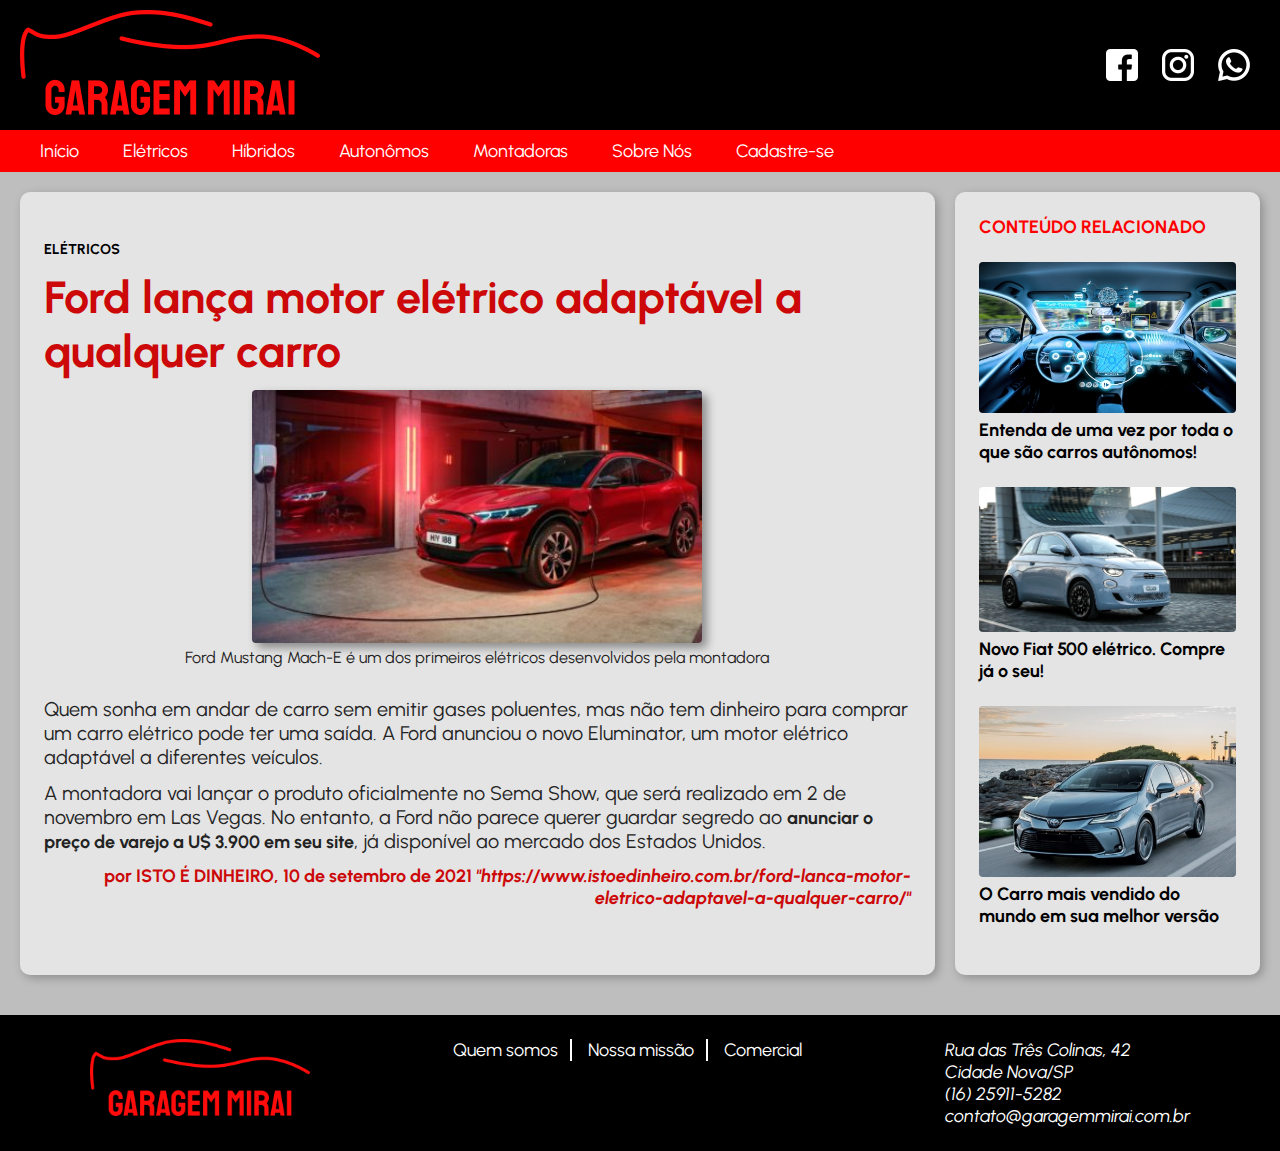
<file: ford-motor-adaptavel.html>
<!DOCTYPE html>
<html lang="pt-br">
    
<head>
    <meta charset="UTF-8">
    <meta http-equiv="X-UA-Compatible" content="IE=edge">
    <meta name="viewport" content="width=device-width, initial-scale=1.0">
    <link rel="stylesheet" href="style.css">
    <title>Honda lança Accord Híbrido, primeiro modelo com tecnologia e:HEV no Brasil</title>
    <link rel="apple-touch-icon" sizes="180x180" href="/apple-touch-icon.png">
    <link rel="icon" type="image/png" sizes="32x32" href="/favicon-32x32.png">
    <link rel="icon" type="image/png" sizes="16x16" href="/favicon-16x16.png">
    <link rel="manifest" href="/site.webmanifest">
</head>

<body>
    <header>
        <a href="./">
            <img id="logo" src="img/garagemmirai300.png" alt="Garagem Mirai">
        </a>
        <nav id="social">
            <ul>
                <li>
                    <a href="#">
                        <img src="img/facebook.png" alt="Facebook">
                        <span>/GaragemMirai</span>
                    </a>
                </li>
                <li>
                    <a href="#">
                        <img src="img/instagram.png" alt="Instagram">
                        <span>/GaragemMirai</span>
                    </a>
                </li>
                <li>
                    <a href="#">
                        <img src="img/whatsapp.png" alt="Whatspp">
                        <span>(16) 25911-5282</span>
                    </a>
                </li>
            </ul>
        </nav>
    </header>

    <nav id="menu">
        <div id="menu-pequeno">
            <input type="checkbox">
            <span></span>
            <ul>
                <li><a href="./">Início</a></li>
                <li><a href="categoria-eletricos.html">Elétricos</a></li>
                <li><a href="#">Híbridos</a></li>
                <li><a href="#">Autonômos</a></li>
                <li><a href="#">Montadoras</a></li>
                <li><a href="sobre-nos.html">Sobre Nós</a></li>
                <li><a href="contato.html">Cadastre-se</a></li>
            </ul>
        </div>
    </nav>

    <div id="content">
        <main>
            
            <article class="conteudo">
                <h2>Elétricos</h2>
                <h1 id="titulo">Ford lança motor elétrico adaptável a qualquer carro</h1>

                <div class="imagem">
                    <figure><img src="img/ford-motor-adaptavel/ford-mustang-mach-e.jpg" alt="Ford Mustang Mach-E" title="Foto: Ford Mustang Mach-E" >
                    <figcaption>Ford Mustang Mach-E é um dos primeiros elétricos desenvolvidos pela montadora</figcaption></figure>
                </div>

                <p>Quem sonha em andar de carro sem emitir gases poluentes, mas não tem dinheiro para comprar um carro elétrico pode ter uma saída. A Ford anunciou o novo Eluminator, um motor elétrico adaptável a diferentes veículos.</p>

                <p>A montadora vai lançar o produto oficialmente no Sema Show, que será realizado em 2 de novembro em Las Vegas. No entanto, a Ford não parece querer guardar segredo ao <strong>anunciar o preço de varejo a U$ 3.900 em seu site</strong>, já disponível ao mercado dos Estados Unidos.</p>

                <blockquote id="referencia">
                    <strong>
                        <a href="https://www.istoedinheiro.com.br/ford-lanca-motor-eletrico-adaptavel-a-qualquer-carro/" target="_blank" rel="author">por ISTO É DINHEIRO, 10 de setembro de 2021 <em>"https://www.istoedinheiro.com.br/ford-lanca-motor-eletrico-adaptavel-a-qualquer-carro/"</em></strong></a>
                </blockquote>
            </article>

        </main>
        <aside>
        <h1>Conteúdo Relacionado</h1>
        <article>
            <img src="img/conteudo-relacionado/anuncio-carro-autonomos-oul.jpg" alt="Anúncio: Matéria Carros Autônomos Oul" title="Anúncio: Matéria Carros Autônomos Oul">
            <h1><a href="https://www.uol.com.br/carros/reportagens-especiais/transporte-do-futuro---carro-autonomo/#page2" target="_blank" rel="nofollow">Entenda de uma vez por toda o que são carros autônomos!</a></h1>
        </article>

        <article>
            <img src="img/conteudo-relacionado/anuncio-fiat-500e .jpg" alt="Anúncio: compre agora o novo Fiat 500e" title="Anúncio: compre agora o novo Fiat 500e">
            <h1><a href="https://500e.fiat.com.br/#/" target="_blank" rel="nofollow">Novo Fiat 500 elétrico. Compre já o seu!</a></h1>
        </article>

        
        <article>
            <img src="img/conteudo-relacionado/anuncio-corolla-hibrido.jpg" alt="Anúncio: Corolla Híbrido" title="Anúncio: Corolla Híbrido">
            <h1><a href="https://www.toyota.com.br/modelos/corolla/" target="_blank" rel="nofollow">O Carro mais vendido do mundo em sua melhor versão</a></h1>
        </article>
        </aside>
    </div>
    
    <footer>
        <img src="img/garagemmirai300.png" alt="Garagem Mirai">
        <ul>
            <li><a href="sobre-nos.html">Quem somos</a></li>
            <li><a href="sobre-nos.html">Nossa missão</a></li>
            <li><a href="sobre-nos.html">Comercial</a></li>
        </ul>
        <address>
            Rua das Três Colinas, 42<br>
            Cidade Nova/SP<br>
            <a href="tel:+5516259115282">(16) 25911-5282</a><br>
            <a href="mailto:contato@garagemmirai.com.br">contato@garagemmirai.com.br</a>
        </address>
    </footer>
</body>
</html>
</file>
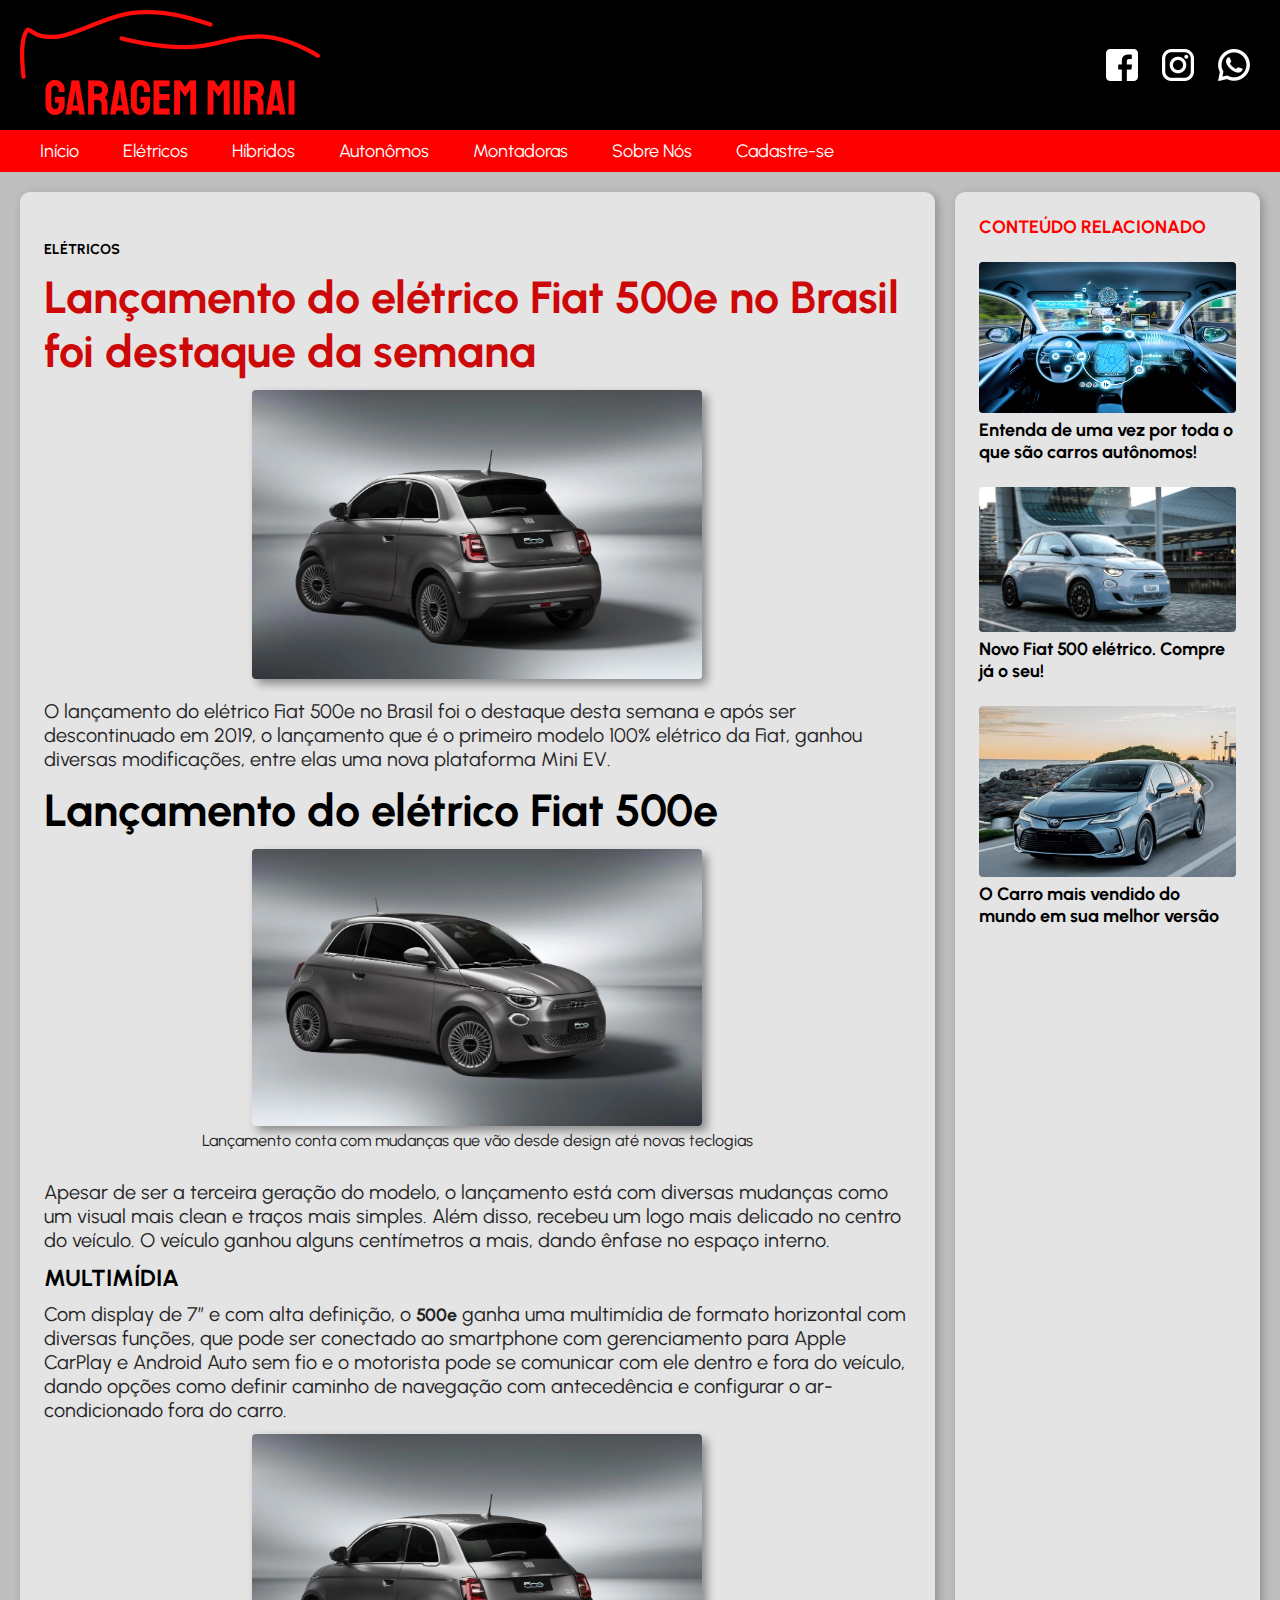
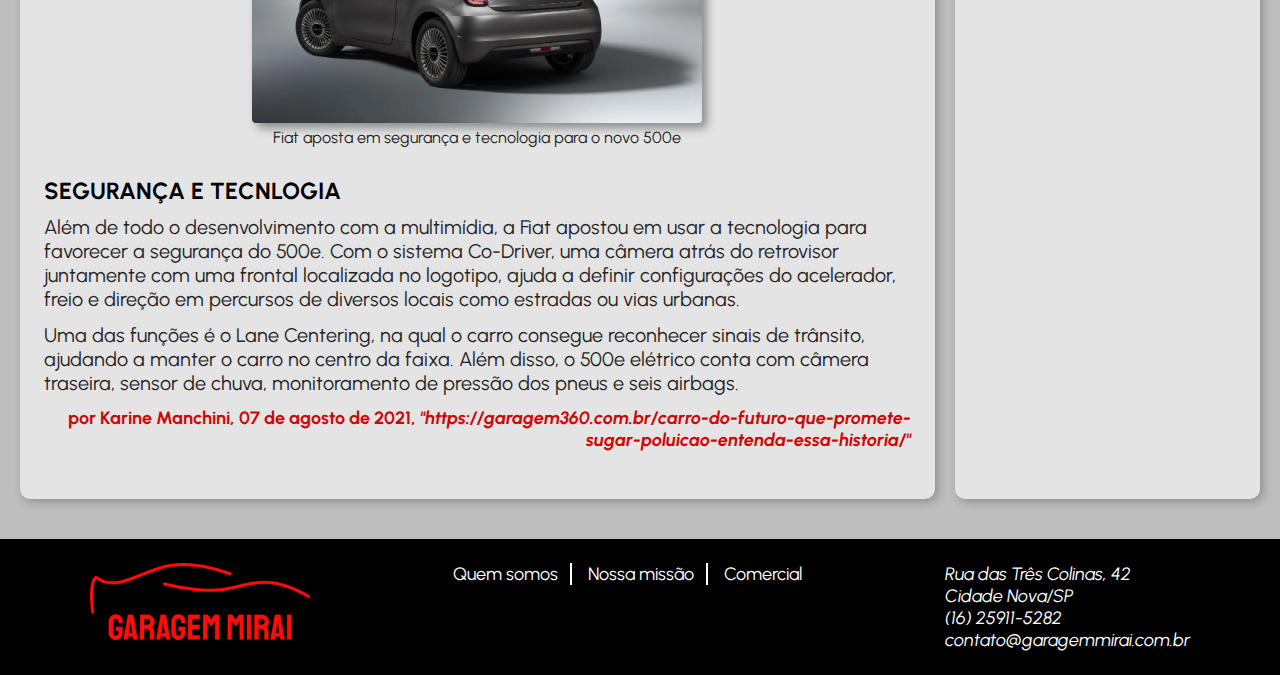
<file: lancamento-fiat-500e.html>
<!DOCTYPE html>
<html lang="pt-br">


<head>
    <meta charset="UTF-8">
    <meta http-equiv="X-UA-Compatible" content="IE=edge">
    <meta name="viewport" content="width=device-width, initial-scale=1.0">
    <link rel="stylesheet" href="style.css">
    <title>Lançamento do elétrico Fiat 500e no Brasil foi destaque da semana</title>
    <link rel="apple-touch-icon" sizes="180x180" href="/apple-touch-icon.png">
    <link rel="icon" type="image/png" sizes="32x32" href="/favicon-32x32.png">
    <link rel="icon" type="image/png" sizes="16x16" href="/favicon-16x16.png">
    <link rel="manifest" href="/site.webmanifest">
    <link rel="shortcut icon" href="favicon.ico" type="image/x-icon">
</head>
<body>
    <header> 
      <a href="./">
        <img id="logo" src="img/garagemmirai300.png" alt="Garagem Mirai">
    </a>
    <nav id="social">
        <ul>
            <li>
                <a href="#">
                    <img src="img/facebook.png" alt="Facebook">
                    <span>/GaragemMirai</span>
                </a>
            </li>
            <li>
                <a href="#">
                    <img src="img/instagram.png" alt="Instagram">
                    <span>/GaragemMirai</span>
                </a>
            </li>
            <li>
                <a href="#">
                    <img src="img/whatsapp.png" alt="Whatspp">
                    <span>(16) 25911-5282</span>
                </a>
            </li>
        </ul>
    </nav>
</header>

<nav id="menu">
    <div id="menu-pequeno">
        <input type="checkbox">
        <span></span>
        <ul>
            <li><a href="./">Início</a></li>
            <li><a href="categoria-eletricos.html">Elétricos</a></li>
            <li><a href="#">Híbridos</a></li>
            <li><a href="#">Autonômos</a></li>
            <li><a href="#">Montadoras</a></li>
            <li><a href="sobre-nos.html">Sobre Nós</a></li>
            <li><a href="contato.html">Cadastre-se</a></li>
        </ul>
    </div>
</nav>

    <div id="content"> 
        <main>
            
            <article class="conteudo">
                <h2>Elétricos</h2>
                <h1 id="titulo">Lançamento do elétrico Fiat 500e no Brasil foi destaque da semana</h1>

                <div class="imagem">
                    <img src="img/fiat500e/fiat500e-traseira.jpg" alt="Fiat 500e Traseira" title="Foto: Fiat 500e" >
                </div>
                <p>O lançamento do elétrico Fiat 500e no Brasil foi o destaque desta semana e após ser descontinuado em 2019, o lançamento que é o primeiro modelo 100% elétrico da Fiat, ganhou diversas modificações, entre elas uma nova plataforma Mini EV.</p>

                <h1>Lançamento do elétrico Fiat 500e</h1>
                           
                <div class="imagem">
                    <figure><img src="img/fiat500e/fiat500e.jpg" alt="Fiat 500e Completo" title="Foto: Fiat 500e" >
                    <figcaption>Lançamento conta com mudanças que vão desde design até novas teclogias</figcaption></figure>
                </div>
                <p>Apesar de ser a terceira geração do modelo, o lançamento está com diversas mudanças como um visual mais clean e traços mais simples. Além disso, recebeu um logo mais delicado no centro do veículo. O veículo ganhou alguns centímetros a mais, dando ênfase no espaço interno.</p>
    
                <h2 id="titulo-secundario">Multimídia</h2>
        
                <p>Com display de 7″ e com alta definição, o <strong>500e</strong> ganha uma multimídia de formato horizontal com diversas funções, que pode ser conectado ao smartphone com gerenciamento para Apple CarPlay e Android Auto sem fio e o motorista pode se comunicar com ele dentro e fora do veículo, dando opções como definir caminho de navegação com antecedência e configurar o ar-condicionado fora do carro.</p>

                <div class="imagem">
                    <figure><img src="img/fiat500e/fiat500e-traseira.jpg" alt="Fiat 500e Completo" title="Foto: Fiat 500e" >
                    <figcaption>Fiat aposta em segurança e tecnologia para o novo 500e</figcaption></figure>
                </div>

                <h2 id="titulo-secundario">Segurança e Tecnlogia</h2>

                <p>Além de todo o desenvolvimento com a multimídia, a Fiat apostou em usar a tecnologia para favorecer a segurança do 500e. Com o sistema Co-Driver, uma câmera atrás do retrovisor juntamente com uma frontal localizada no logotipo, ajuda a definir configurações do acelerador, freio e direção em percursos de diversos locais como estradas ou vias urbanas.</p>
                
                <p>Uma das funções é o Lane Centering, na qual o carro consegue reconhecer sinais de trânsito, ajudando a manter o carro no centro da faixa. Além disso, o 500e elétrico conta com câmera traseira, sensor de chuva, monitoramento de pressão dos pneus e seis airbags.</p>
                <blockquote id="referencia">
                    <strong>
                        <a href="https://garagem360.com.br/carro-do-futuro-que-promete-sugar-poluicao-entenda-essa-historia//" target="_blank" rel="author">por Karine Manchini, 07 de agosto de 2021,  <em>"https://garagem360.com.br/carro-do-futuro-que-promete-sugar-poluicao-entenda-essa-historia/"</em></strong></a>
                </blockquote>
            </article>

        </main>
        <aside>
            <h1>Conteúdo Relacionado</h1>
            <article>
                <img src="img/conteudo-relacionado/anuncio-carro-autonomos-oul.jpg" alt="Anúncio: Matéria Carros Autônomos Oul" title="Anúncio: Matéria Carros Autônomos Oul">
                <h1><a href="https://www.uol.com.br/carros/reportagens-especiais/transporte-do-futuro---carro-autonomo/#page2" target="_blank" rel="nofollow">Entenda de uma vez por toda o que são carros autônomos!</a></h1>
            </article>

            <article>
                <img src="img/conteudo-relacionado/anuncio-fiat-500e .jpg" alt="Anúncio: compre agora o novo Fiat 500e" title="Anúncio: compre agora o novo Fiat 500e">
                <h1><a href="https://500e.fiat.com.br/#/" target="_blank" rel="nofollow">Novo Fiat 500 elétrico. Compre já o seu!</a></h1>
            </article>

            
            <article>
                <img src="img/conteudo-relacionado/anuncio-corolla-hibrido.jpg" alt="Anúncio: Corolla Híbrido" title="Anúncio: Corolla Híbrido">
                <h1><a href="https://www.toyota.com.br/modelos/corolla/" target="_blank" rel="nofollow">O Carro mais vendido do mundo em sua melhor versão</a></h1>
            </article>
        </aside>
    </div>
    
    <footer>
        <img src="img/garagemmirai300.png" alt="Garagem Mirai">
        <ul>
            <li><a href="sobre-nos.html">Quem somos</a></li>
            <li><a href="sobre-nos.html">Nossa missão</a></li>
            <li><a href="sobre-nos.html">Comercial</a></li>
        </ul>
        <address>
            Rua das Três Colinas, 42<br>
            Cidade Nova/SP<br>
            <a href="tel:+5516259115282">(16) 25911-5282</a><br>
            <a href="mailto:contato@garagemmirai.com.br">contato@garagemmirai.com.br</a>
        </address>
    </footer>
</body>
</html>
</file>
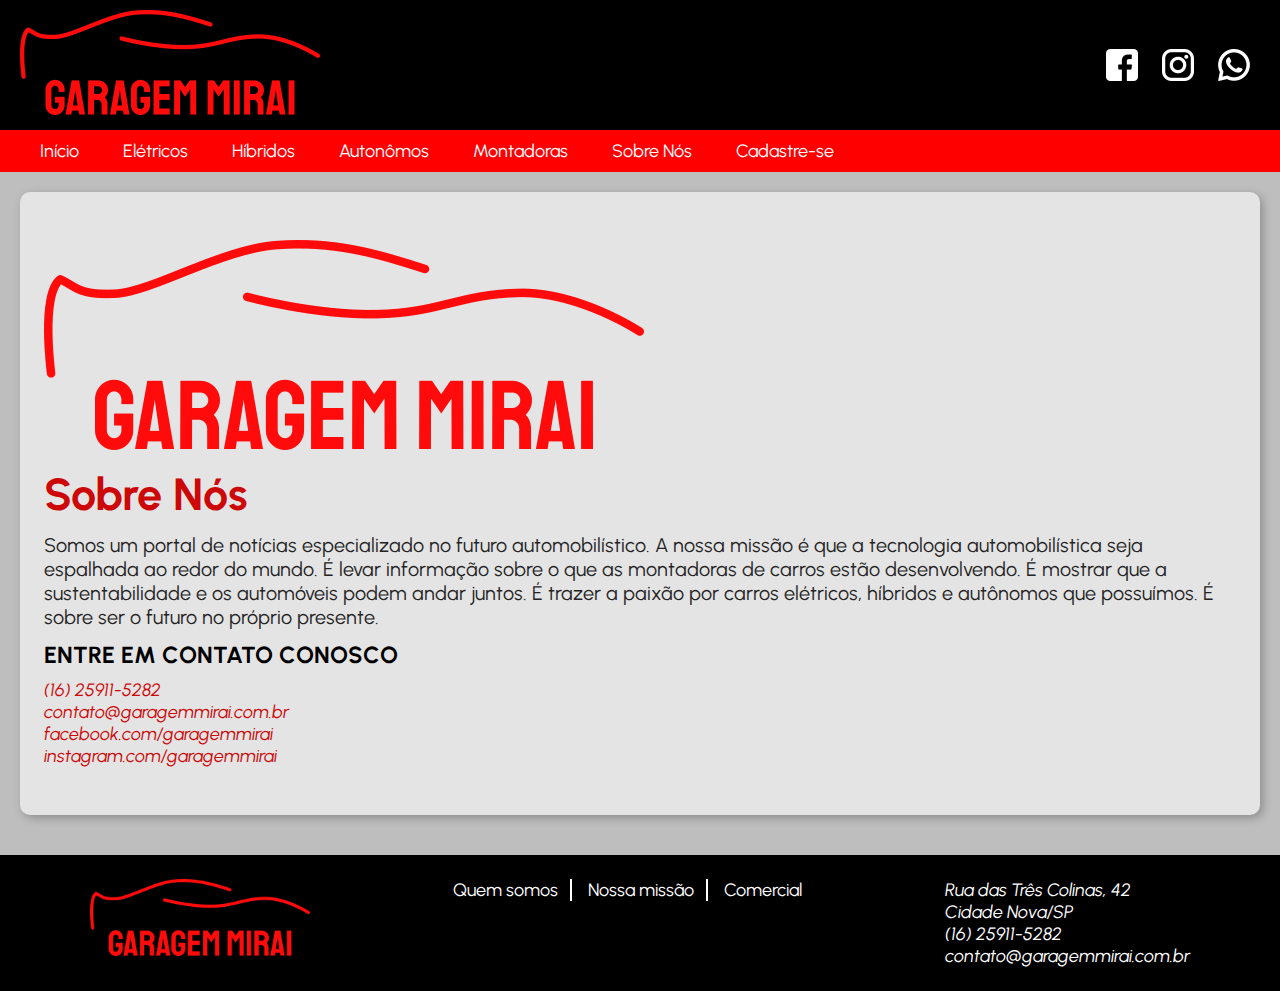
<file: sobre-nos.html>
<!DOCTYPE html>
<html lang="pt-br">

<head>
    <meta charset="UTF-8">
    <meta http-equiv="X-UA-Compatible" content="IE=edge">
    <meta name="viewport" content="width=device-width, initial-scale=1.0">
    <link rel="stylesheet" href="style.css">
    <title>Sobre Nós - Garagem Mirai</title>
    <link rel="apple-touch-icon" sizes="180x180" href="/apple-touch-icon.png">
    <link rel="icon" type="image/png" sizes="32x32" href="/favicon-32x32.png">
    <link rel="icon" type="image/png" sizes="16x16" href="/favicon-16x16.png">
    <link rel="manifest" href="/site.webmanifest">
</head>
<body>
    <header> 
      <a href="./">
        <img id="logo" src="img/garagemmirai300.png" alt="Garagem Mirai">
    </a>
    <nav id="social">
        <ul>
            <li>
                <a href="#">
                    <img src="img/facebook.png" alt="Facebook">
                    <span>/GaragemMirai</span>
                </a>
            </li>
            <li>
                <a href="#">
                    <img src="img/instagram.png" alt="Instagram">
                    <span>/GaragemMirai</span>
                </a>
            </li>
            <li>
                <a href="#">
                    <img src="img/whatsapp.png" alt="Whatspp">
                    <span>(16) 25911-5282</span>
                </a>
            </li>
        </ul>
    </nav>
</header>

<nav id="menu">
    <div id="menu-pequeno">
        <input type="checkbox">
        <span></span>
        <ul>
            <li><a href="./">Início</a></li>
            <li><a href="categoria-eletricos.html">Elétricos</a></li>
            <li><a href="#">Híbridos</a></li>
            <li><a href="#">Autonômos</a></li>
            <li><a href="#">Montadoras</a></li>
            <li><a href="sobre-nos.html">Sobre Nós</a></li>
            <li><a href="contato.html">Cadastre-se</a></li>
        </ul>
    </div>
</nav>

    <div id="content">
        <main>
            
            <article class="conteudo">
                    <img src="img/garagemmirai.png" alt="Garagem Mirai" title="Garagem Mirai" >
                    <h1 id="titulo">Sobre Nós</h1>
                <p>Somos um portal de notícias especializado no futuro automobilístico. A nossa missão é que a tecnologia automobilística seja espalhada ao redor do mundo. É levar informação sobre o que as montadoras de carros estão desenvolvendo. É mostrar que a sustentabilidade e os automóveis podem andar juntos. É trazer a paixão por carros elétricos, híbridos e autônomos que possuímos. É sobre ser o futuro no próprio presente.</p>

                <h2 id="titulo-secundario">Entre em contato conosco</h2>
                <address>
                    <a href="tel:+5516259115282">(16) 25911-5282</a><br>
                    <a href="mailto:contato@garagemmirai.com.br">contato@garagemmirai.com.br</a><br>
                    <a href="#">facebook.com/garagemmirai</a> <br>
                    <a href="#">instagram.com/garagemmirai</a>
                </address>

            </article>
            <span></span>
        </main>

    </div>
    
    <footer>
        <img src="img/garagemmirai300.png" alt="Garagem Mirai">
        <ul>
            <li><a href="sobre-nos.html">Quem somos</a></li>
            <li><a href="sobre-nos.html">Nossa missão</a></li>
            <li><a href="sobre-nos.html">Comercial</a></li>
        </ul>
        <address>
            Rua das Três Colinas, 42<br>
            Cidade Nova/SP<br>
            <a href="tel:+5516259115282">(16) 25911-5282</a><br>
            <a href="mailto:contato@garagemmirai.com.br">contato@garagemmirai.com.br</a>
        </address>
    </footer>
</body>
</html>
</file>
<file: style.css>
@import url('https://fonts.googleapis.com/css2?family=Poppins&display=swap');
@import url('https://fonts.googleapis.com/css2?family=Nunito&display=swap');
@import url('https://fonts.googleapis.com/css2?family=Nunito&family=Urbanist&display=swap');

:root {
        /*#d8e9f7; #BBBBBB*/
    --cor-primaria: black;
    --cor-secundaria: red;
    --cor-titulo: #CC0808;
    --cor-noticia-destaque:rgb(209, 209, 209);
    --cor-fundo: rgb(190, 190, 190);
    --cor-leitura-noticia: rgb(228, 228, 228);
    --cor-texto: #232323;
}

* {
    padding: 0;
    margin: 0;
    font-family: 'Urbanist','Nunito', 'Poppins', Calibri, Arial, sans;
    font-size: 18px;
    box-sizing: border-box;   
}

html {
    font-size: 18px;
}

a {
    color: var(--cor-titulo);
    text-decoration: none;
}

a:hover {
    font-style: italic;
    color: var(--cor-secundaria);
    text-decoration: underline;

}

header {
    background-color: var(--cor-primaria);
    padding: 10px 20px;
    display: flex;
    justify-content: space-between;
}

#social {
    background-color: transparent;
    display: flex;
    align-items: center;
}

#social img {
    width: 32px;
}

#social a {
    color: #FFFFFF;
    text-decoration: none;
    display: flex;
    align-items: center;
}

#social a span {
    margin-left: 6px;
    display: none;
}

#social a:hover span {
    display: inline;
}

nav ul li {
    display: inline-block; 
    margin: 10px;
}

nav {
    background-color: var(--cor-secundaria);
    color: var(--cor-leitura-noticia);
}

#menu {
    padding: 0 20px;
}

#menu li {
    margin: 10px 0;
}

#menu a {
    height: 100%;
    padding: 10px 20px;
    color: #FFFFFF;
    transition: 300ms;
    background-color: var(--cor-secundaria);
}

#menu a:hover {
    filter: brightness(0.8);
    text-decoration: none;
}

#menu-pequeno {
    display: inline-block;
    position: relative;
}

#menu-pequeno input, #menu-pequeno span {
    width: 40px;
    height: 40px;
    position: absolute;
    top: 0;
    left: 0;
    
}

#menu-pequeno input {
    z-index: 100;
    opacity: 0;
    display: none;  
}

#menu-pequeno span {
    display: block;
    background-color: var(--cor-primaria);
    border-radius: 4px;
    border: 2px solid #FFFFFF;
    background-image: url('img/menu-icon-48x48.png');
    background-size: 40px 40px;
    background-position: center center;
    cursor: pointer;
    display: none;
}

#menu-pequeno input:checked ~ span {
    background-image: url('img/close-icon-48x48.png');
}

#content {
    background-color: var(--cor-fundo);
    padding: 20px;
    display: flex;
    flex-direction: row;
}

main, aside {
    background-color: var(--cor-leitura-noticia);
    padding: 24px;
    margin-bottom: 20px;
    border-radius: 10px;
    box-shadow: 3px 3px 10px rgba(0, 0, 0, 0.25);
    flex-grow: 1; 
    max-width: 100%;
}

main {
    width: 75%;
}

aside {
    margin-left: 20px;
    background-color: var(--cor-leitura-noticia);
    width: 25%;
}

main article, aside article {
    margin: 24px 0;
}

main > h1, aside > h1 {
    text-transform: uppercase;
    color: var(--cor-secundaria);
}

article > h1 {
    margin-bottom: 6px;
}

article > h1 > a {
    font-size: 1.5rem;
}

article > p {
    color: var(--cor-texto);
}

article > h2 {
    font-size: 0.8rem;
    text-transform: uppercase;
}

.destaque {
    background-color: var(--cor-noticia-destaque);
    padding: 24px;
    border-radius: 4px;
}

.destaque p {
    color: #333;
    font-size: 1.5rem;
}

.destaque > h1 > a {
    font-size: 2.5rem;
}

.destaque > h2 {
    font-size: 1rem;
}

.imagem img {
    width: 450px;
    margin-right: 24px;
    border-radius: 4px;
    max-width: 100%;
    box-shadow: 5px 5px 10px rgba(0, 0, 0, 0.397);
}

.imagem {
    display: flex;
    flex-direction: row;
    margin-bottom: 20px;

}

.conteudo h1 {
    color: var(--cor-primaria);
    font-size: 2.5rem;
    margin: 12px 0;
}

.conteudo p {
    font-size: 1.1rem;
    margin-bottom: 12px;
}

.conteudo .imagem {
    flex-direction: column;
}

.conteudo .imagem img {
    margin-left: auto;
    margin-right: auto;
}

.conteudo .imagem p {
    margin: 12px 0 36px 0;
    font-size: 1.2rem;
    font-weight: bold;
}

#destaque-noticia {
    color: var(--cor-texto);
    text-align: center;
    font-size: 1.1rem;
    margin-bottom: 10px;
    text-transform: unset;
}

figure {
    text-align: center;
    margin-bottom: 10px;
}

figcaption {
    color: var(--cor-texto);
    font-size: 0.9rem;
}



#titulo-secundario {
    font-size: 1.3rem;
    margin-bottom: 10px;
}

aside > article > img {
    display: block;
    margin: 0 auto;
    border-radius: 4px;
    max-width: 100%;
}

aside > article > h1 > a {
    font-size: 1rem;
    color: #000000;
}

aside > article > h1 {
    margin-top: 6px;
}

footer {
    background-color: var(--cor-primaria);
    padding: 24px;
    color: #ffffff;
    display: flex;
    flex-direction: row;
    justify-content: space-around;
}

footer a {
    color: #ffffff;
    
}

footer ul li {
    display: inline-block; 
    padding: 0 12px;
    border-right: 2px solid #ffffff;
}

footer ul li:last-child {
    border-right: none;
}

footer img {
    width: 220px;
    height: 100%;
}

.row {
    margin-top: 15px;
}

button {
    margin: 15px 5px 0px 5px;
}

#referencia {
    text-align: right;
}

#citacao {
    text-align: justify;
    border: 0;
    border-left: 5px solid var(--cor-titulo);
    padding-left: 20px;
}

#titulo {
    color: var(--cor-titulo);
}

@media screen and (max-width: 1020px) {
    main {
        width: 60%;
    }
    aside {
        width: 40%;
    }
    .imagem {
        flex-direction: column;
    }
    .destaque img {
        margin-right: 0;
        margin-bottom: 24px;
    }
}
@media screen and (max-width: 940px) {
    #menu {
        min-height: 88px;
        padding: 0;
    }
    #menu ul {
        margin-top: 50px;
    }
    #menu ul li {
        display: block;
        margin: 6px 0;
    }
    #menu a {
        width: 100%;
        display: block;
    }
    #menu-pequeno {
        margin-top: 24px;
        width: 100%;
    }
    #menu-pequeno ul {
        display: none;
    }
    #menu-pequeno input, #menu-pequeno span {
        display: block;
        left: 20px;
    }
    #menu-pequeno input:checked ~ ul {
        display: block;
    }

}
@media screen and (max-width: 750px) {
   
    #content {
        flex-direction: column;
    }
    main {
        width: 100%;
    }
    aside {
        margin-left: 0;
        width: 100%;
    }
    aside > article > h1 {
        text-align: center;
    }
    .destaque img {
        margin-left: auto;
        margin-right: auto;
    }
    footer {
        flex-direction: column;
    }
    footer > * {  
        margin-bottom: 12px;
    }
    footer ul li:first-child {
        padding-left: 0;
    }
    footer address {
        text-align: right;
    }
}

@media screen and (max-width: 640px) {
    header {
        flex-direction: column;
        align-items: center;
    }
    header img {
        max-width: 100%;
    }
    .destaque > h1 > a, .conteudo h1 {
        font-size: 2rem;
    }
    
}
</file>
